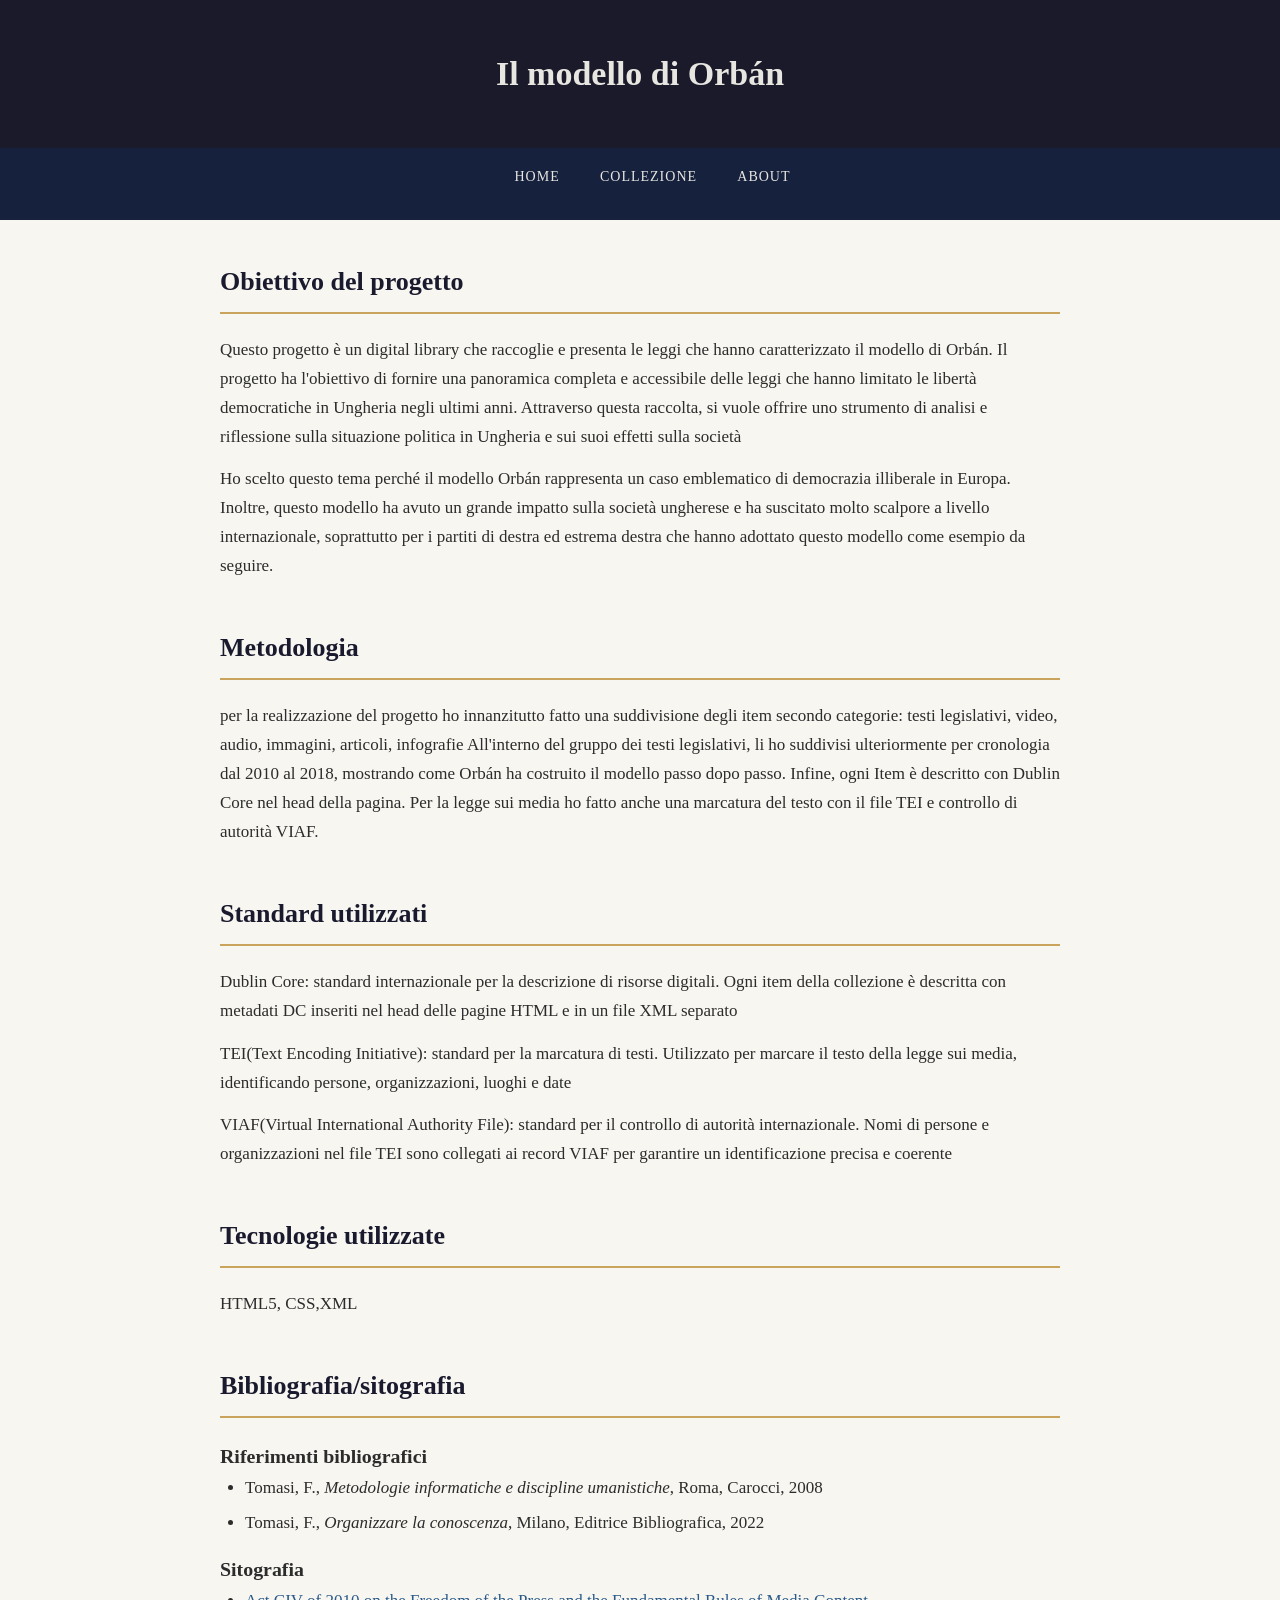
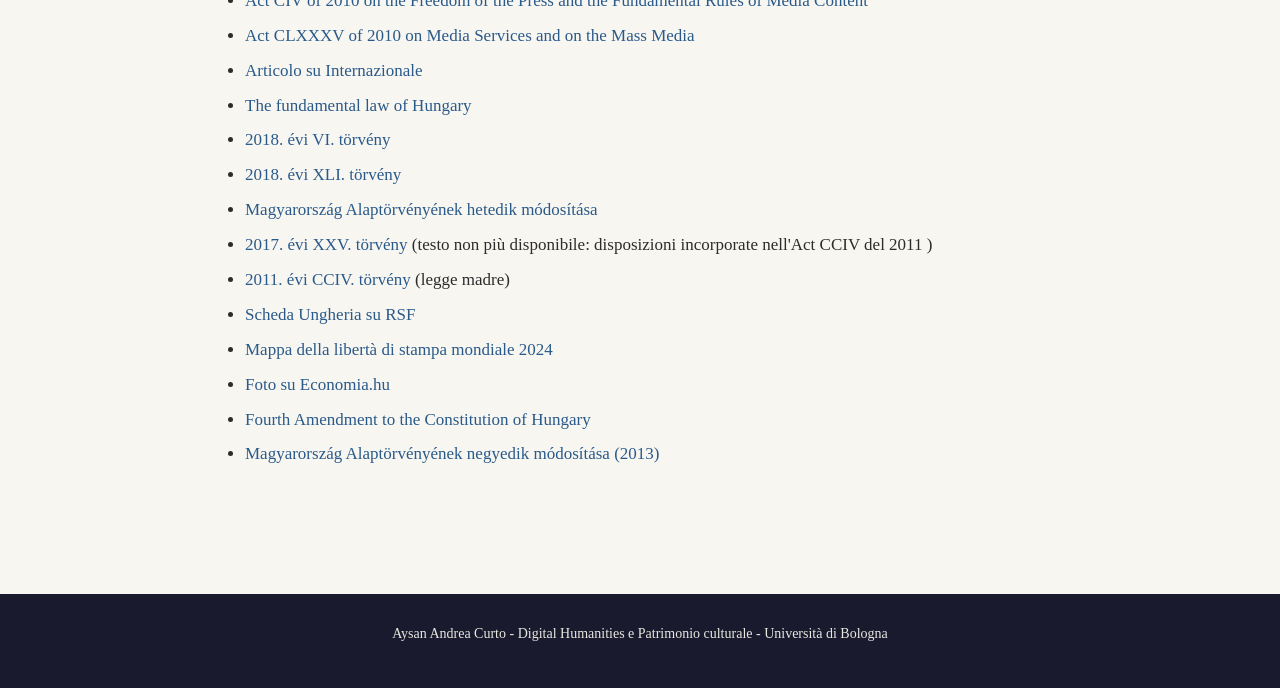
<file: about.html>
<!DOCTYPE html>

<html lang="it">

<head>
    <meta charset="UTF-8">
    <link rel="stylesheet" href="style.css">
    <title>Il modello di Orbán</title>
    <!--scheda homepage-->
    <meta name="DC.title" content="il modello di Orbán">
    <meta name="DC.creator" content="Aysan Andrea Curto">
    <meta name="DC.type" content="Collection">
    <meta name="DC.description" content="raccolta di leggi sulla democrazia illiberale ungherese">
    <meta name="DC.publisher" content="Università di Bologna">
    <meta name="DC.date" content="2026-03-01">
    <meta name="DC.subject" content="democrazia illiberale; Orbán; Ungheria">
    <meta name="DC.language" content="it">
    <meta name="DC.rights" content="uso didattico -Università di Bologna">

</head>

<body>
    <header>
        <h1>
            Il modello di Orbán
        </h1>
    </header>
    <nav>
        <ul>
            <li><a href="index.html">Home</a></li>
            <li><a href="collezione.html">Collezione</a></li>
            <li><a href="about.html">About</a></li>
        </ul>
    </nav>
    <main>
        <section>
            <h2> Obiettivo del progetto</h2>
            <p>Questo progetto è un digital library che raccoglie e presenta le leggi che hanno caratterizzato il
                modello di Orbán.
                Il progetto ha l'obiettivo di fornire una panoramica completa e accessibile delle leggi che hanno
                limitato le libertà democratiche in Ungheria negli ultimi anni.
                Attraverso questa raccolta, si vuole offrire uno strumento di analisi e riflessione sulla situazione
                politica in Ungheria e sui suoi effetti sulla società
            </p>
            <p>Ho scelto questo tema perché il modello Orbán rappresenta un caso emblematico di democrazia illiberale in
                Europa.
                Inoltre, questo modello ha avuto un grande impatto sulla società ungherese e ha suscitato molto scalpore
                a livello internazionale, soprattutto per i partiti di destra ed estrema destra che hanno adottato
                questo modello come esempio da seguire.
            </p>
        </section>
        <section>
            <h2> Metodologia</h2>
            <p> per la realizzazione del progetto ho innanzitutto fatto una suddivisione degli item secondo categorie:
                testi legislativi, video, audio, immagini, articoli, infografie
                All'interno del gruppo dei testi legislativi, li ho suddivisi ulteriormente per cronologia dal 2010 al
                2018, mostrando come Orbán ha costruito il modello passo dopo passo.
                Infine, ogni Item è descritto con Dublin Core nel head della pagina. Per la legge sui media
                ho fatto anche una marcatura del testo con il file TEI e
                controllo di autorità VIAF.
            </p>
        </section>
        <section>
            <h2> Standard utilizzati</h2>
            <p> Dublin Core: standard internazionale per la descrizione di risorse digitali. Ogni item della collezione
                è descritta con metadati DC inseriti nel head delle pagine HTML e in un file XML separato</p>
            <p> TEI(Text Encoding Initiative): standard per la marcatura di testi. Utilizzato per marcare il testo della
                legge sui media, identificando persone, organizzazioni, luoghi e date </p>
            <p>VIAF(Virtual International Authority File): standard per il controllo di autorità internazionale. Nomi di
                persone e organizzazioni nel file TEI sono collegati ai record VIAF per garantire un identificazione
                precisa e coerente</p>
        </section>
        <section>
            <h2> Tecnologie utilizzate</h2>
            <p>HTML5, CSS,XML </p>
        </section>
        <section>
            <h2>Bibliografia/sitografia</h2>
            <h3> Riferimenti bibliografici</h3>
            <ul>
                <li>Tomasi, F., <em>Metodologie informatiche e discipline umanistiche</em>, Roma, Carocci, 2008</li>
                <li>Tomasi, F., <em>Organizzare la conoscenza</em>, Milano, Editrice Bibliografica, 2022</li>
            </ul>
            <h3> Sitografia</h3>
            <ul>
                <li><a href="https://nmhh.hu/dokumentum/162262/smtv_110803_en_final.pdf" target="_blank">Act CIV of
                        2010
                        on the Freedom of the Press
                        and the Fundamental Rules of Media Content</a></li>
                <li><a href="https://nmhh.hu/dokumentum/106487/act_clxxx_on_media_services_and_mass_media.pdf"
                        target="_blank">Act
                        CLXXXV of 2010
                        on Media Services and on the Mass Media </a></li>
                <li><a href="https://www.internazionale.it/opinione/gwynne-dyer/2015/02/24/la-democrazia-illiberale-di-viktor-orban"
                        target="_blank">Articolo su Internazionale</a></li>
                <li><a href="https://faolex.fao.org/docs/pdf/hun136081E.pdf" target="_blank"> The fundamental law of
                        Hungary</a></li>
                <li> <a href="https://njt.hu/jogszabaly/2018-6-00-00.0" target="_blank">2018. évi VI. törvény
                    </a></li>
                <li> <a href="https://njt.hu/jogszabaly/2018-41-00-00" target="_blank">2018. évi XLI. törvény
                    </a></li>
                <li> <a href="https://njt.hu/jogszabaly/2018-7-04-00" target="_blank">Magyarország Alaptörvényének
                        hetedik módosítása
                    </a> </li>
                <li> <a href="https://njt.hu/jogszabaly/2017-25-00-00" target="_blank">2017. évi XXV. törvény
                    </a> (testo non più disponibile: disposizioni incorporate nell'Act CCIV del 2011 )
                </li>
                <li><a href="https://njt.hu/jogszabaly/2011-204-00-00" target="_blank">2011. évi CCIV. törvény
                    </a> (legge madre)</li>
                <li><a href="https://rsf.org/en/country/hungary" target="_blank">Scheda Ungheria su RSF</a></li>
                <li><a href="https://rsf.org/en/map-2024-world-press-freedom-index" target="_blank">Mappa della
                        libertà
                        di stampa mondiale 2024</a></li>
                <li><a href="https://economia.hu/foto-a-budapest-mega-protesta-contro-legge-anti-ceu/"
                        target="_blank">Foto su Economia.hu</a></li>
                <li><a href="https://www.venice.coe.int/webforms/documents/default.aspx?pdffile=CDL-REF(2013)014-e"
                        target="_blank"> Fourth Amendment to the Constitution of Hungary</a></li>
                <li> <a href="https://njt.hu/jogszabaly/2013-4-04-00" target="_blank">Magyarország Alaptörvényének
                        negyedik módosítása
                        (2013)</a></li>
            </ul>
        </section>
    </main>
    <footer>
        <p> Aysan Andrea Curto - Digital Humanities e Patrimonio culturale - Università di Bologna</p>
    </footer>
</body>

</html>
</file>
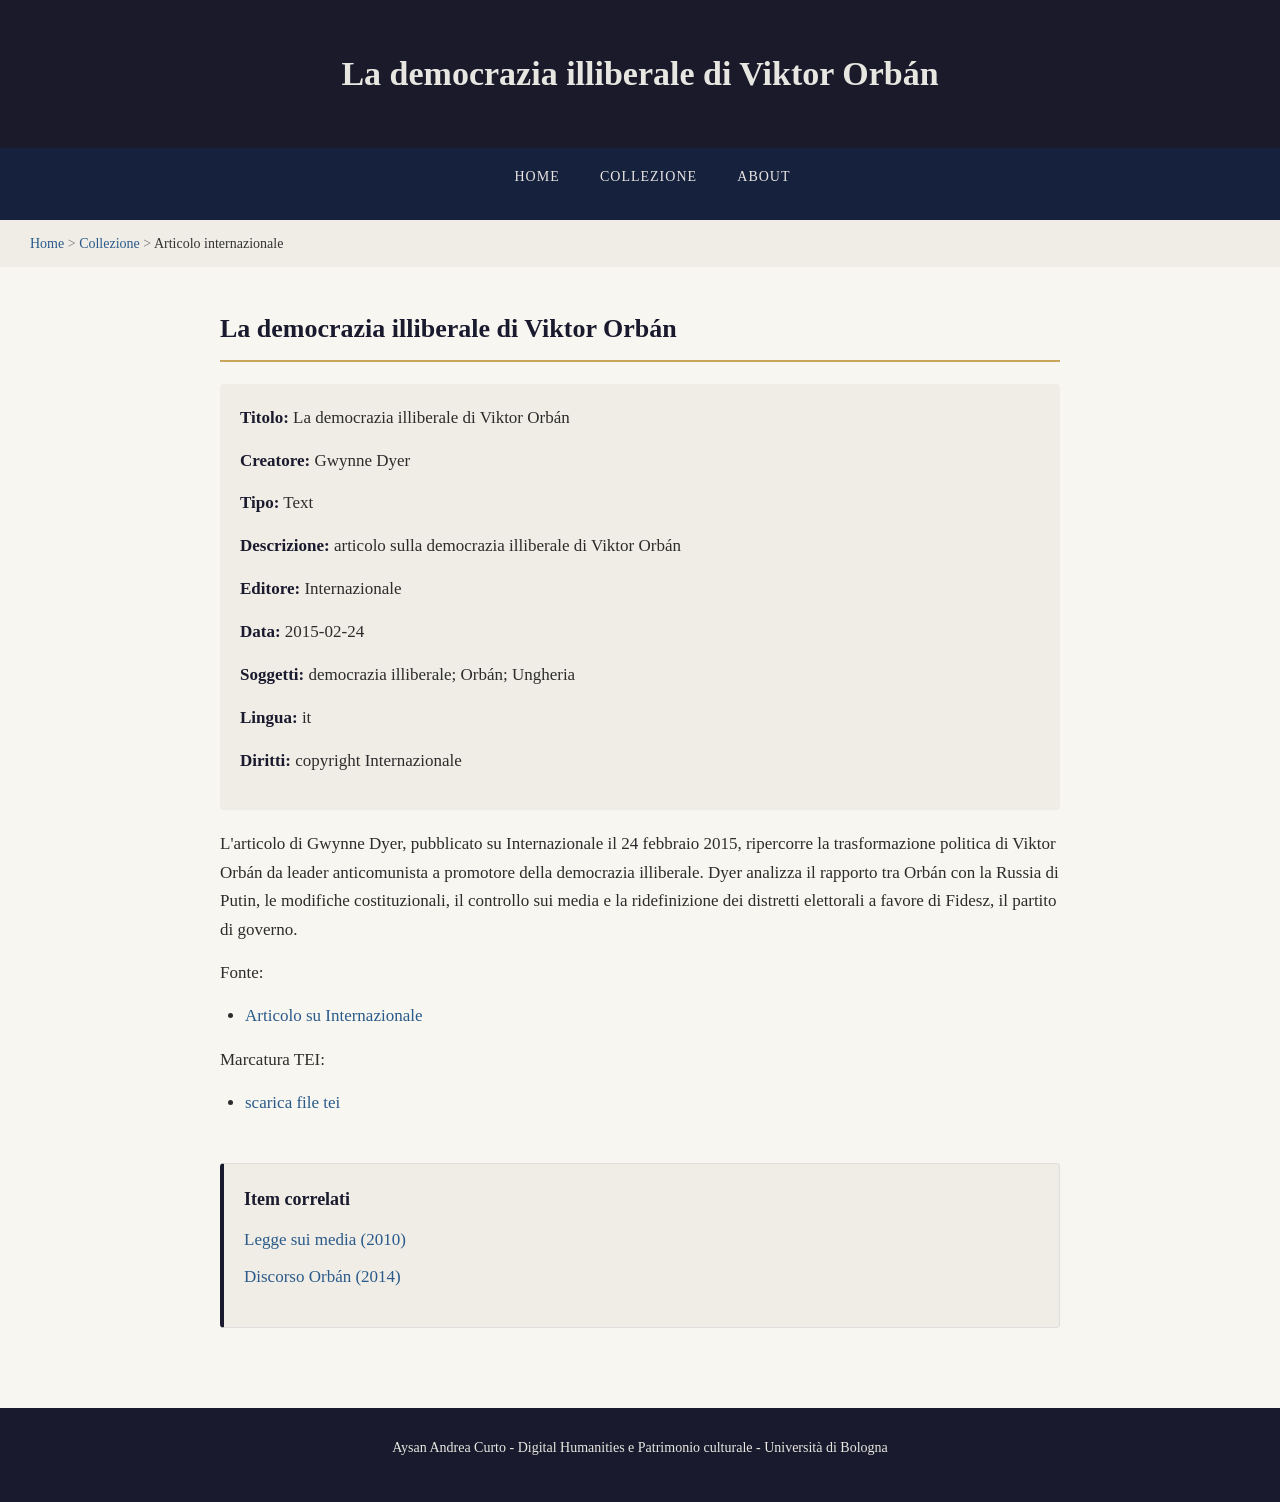
<file: articolo-internazionale.html>
<!DOCTYPE html>
<html lang="it">

<head>
    <meta charset="UTF-8">
    <link rel="stylesheet" href="style.css">
    <meta name="viewport" content="width=device-width, initial-scale=1.0">
    <title>La democrazia illiberale di Viktor Orbán</title>
    <!--scheda articolo-->
    <!--codice alt+0246= ö
        codice alt+0252= ü
        codice alt+ 0214= Ö
        Băile Tușnad copia e incolla        -->
    <meta name="DC.title" content="La democrazia illiberale di Viktor Orbán">
    <meta name="DC.creator" content="Gwynne Dyer">
    <meta name="DC.type" content="Text">
    <meta name="DC.description" content="articolo sulla democrazia illiberale di Viktor Orbán">
    <meta name="DC.publisher" content="Internazionale">
    <meta name="DC.date" content="2015-02-24">
    <meta name="DC.subject" content="democrazia illiberale; Orbán; Ungheria">
    <meta name="DC.language" content="it">
    <meta name="DC.rights" content="copyright Internazionale">
    <meta name="DC.source"
        content="https://www.internazionale.it/opinione/gwynne-dyer/2015/02/24/la-democrazia-illiberale-di-viktor-orban">

</head>

<body>
    <header>
        <h1>La democrazia illiberale di Viktor Orbán</h1>
    </header>
    <nav>
        <ul>
            <li><a href="index.html">Home</a></li>
            <li><a href="collezione.html">Collezione</a></li>
            <li><a href="about.html">About</a></li>
        </ul>

    </nav>
    <div class="breadcrumb">
        <a href="index.html">Home</a> &gt;
        <a href="collezione.html"> Collezione</a> &gt;
        <span>Articolo internazionale</span>
    </div>
    <main>
        <section>
            <h2>La democrazia illiberale di Viktor Orbán</h2>
            <div class="metadata-box">
                <p><span class="label">Titolo:</span> La democrazia illiberale di Viktor Orbán</p>
                <p><span class="label">Creatore:</span> Gwynne Dyer</p>
                <p><span class="label">Tipo:</span> Text</p>
                <p><span class="label">Descrizione:</span> articolo sulla democrazia illiberale di Viktor Orbán</p>
                <p><span class="label">Editore:</span> Internazionale</p>
                <p><span class="label">Data:</span> 2015-02-24</p>
                <p><span class="label">Soggetti:</span> democrazia illiberale; Orbán; Ungheria</p>
                <p><span class="label">Lingua:</span> it</p>
                <p><span class="label">Diritti:</span> copyright Internazionale</p>
            </div>
            <p>L'articolo di Gwynne Dyer, pubblicato su Internazionale il 24 febbraio 2015, ripercorre la trasformazione
                politica di Viktor Orbán da leader anticomunista a promotore della democrazia illiberale. Dyer analizza
                il rapporto tra Orbán con la Russia di Putin, le modifiche costituzionali, il controllo sui media e la
                ridefinizione dei distretti elettorali a favore di Fidesz, il partito di governo. </p>
            <p> Fonte:</p>
            <ul>
                <li><a href="https://www.internazionale.it/opinione/gwynne-dyer/2015/02/24/la-democrazia-illiberale-di-viktor-orban"
                        target="_blank">Articolo su Internazionale</a></li>
            </ul>
            <p> Marcatura TEI:</p>
            <ul>
                <li><a href="tei/tei-articolo-internazionale.xml" target="_blank">scarica file tei</a></li>
            </ul>
        </section>
        <aside>
            <h3> Item correlati</h3>
            <ul>
                <li><a href="legge-media.html">Legge sui media (2010)</a></li>
                <li><a href="discorso-2014.html">Discorso Orbán (2014)</a></li>
            </ul>
        </aside>
    </main>
    <footer>
        <p> Aysan Andrea Curto - Digital Humanities e Patrimonio culturale - Università di Bologna</p>
    </footer>
</body>

</html>
</file>
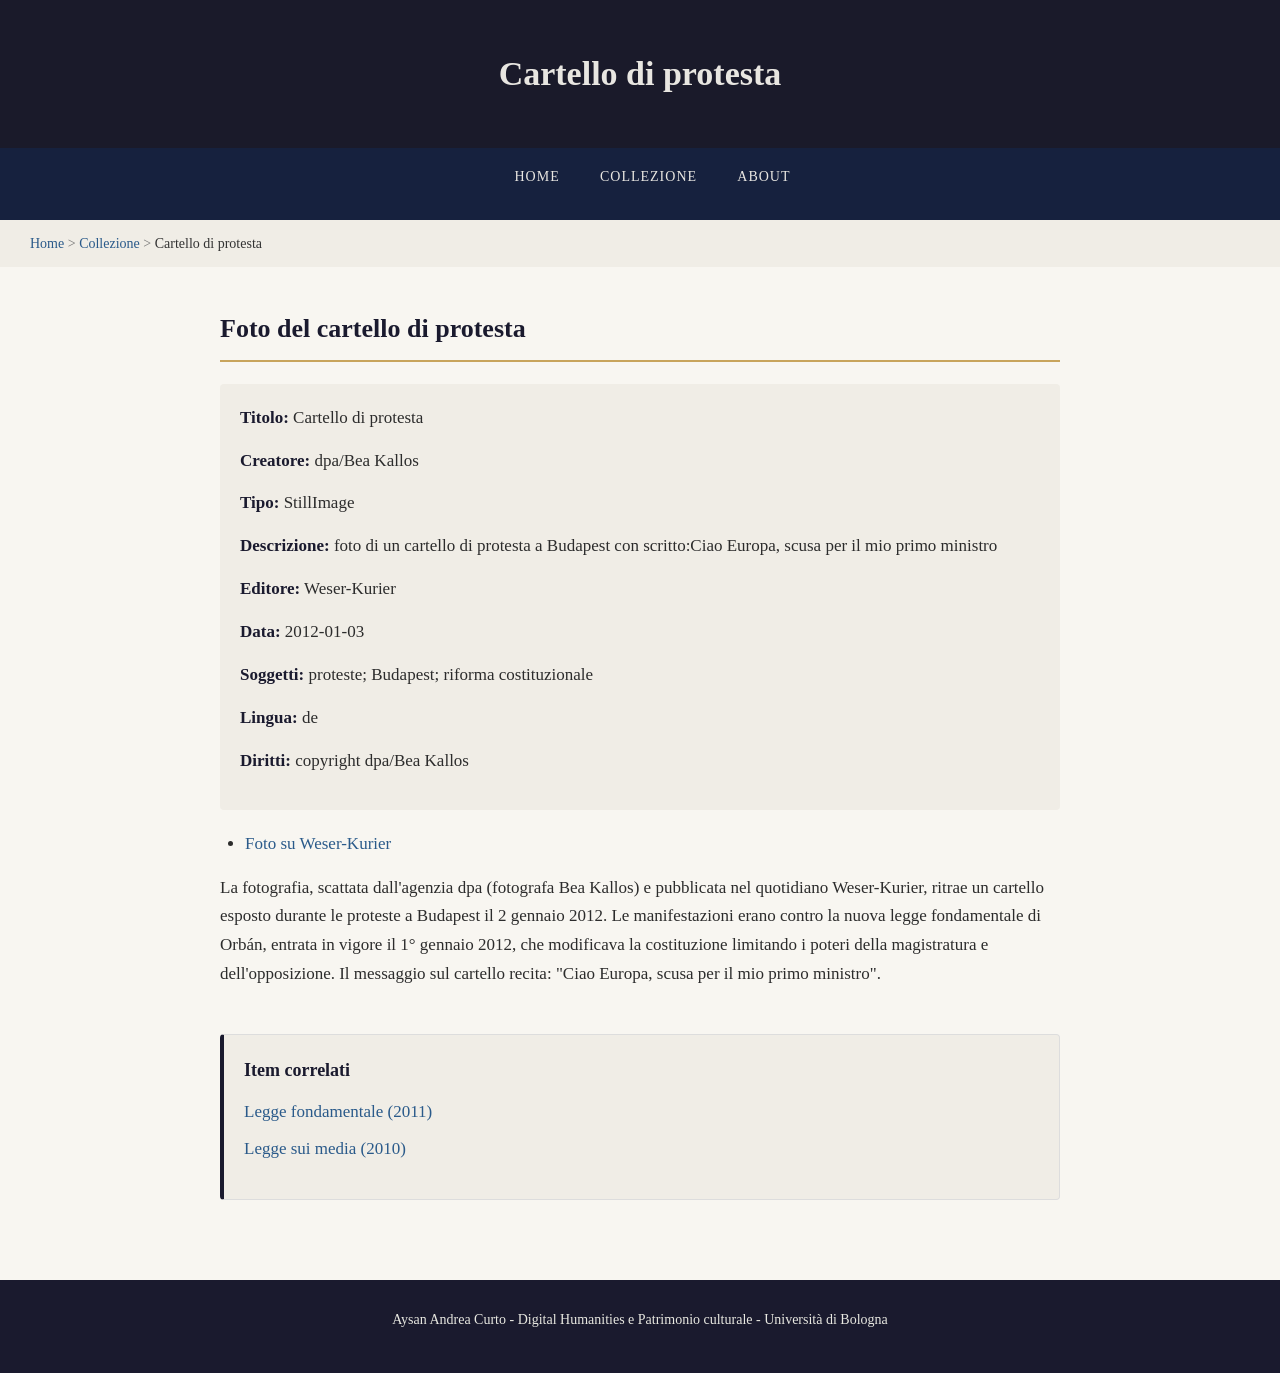
<file: cartello-budapest.html>
<!DOCTYPE html>
<html lang="it">

<head>
    <meta charset="UTF-8">
    <link rel="stylesheet" href="style.css">
    <meta name="viewport" content="width=device-width, initial-scale=1.0">
    <title>cartello di protesta</title>
    <!--scheda cartello di protesta -->
    <!--codice alt+0246= ö
        codice alt+0252= ü
        codice alt+ 0214= Ö
        Băile Tușnad copia e incolla        -->
    <meta name="DC.title" content=" Cartello di protesta">
    <meta name="DC.creator" content="dpa/Bea Kallos">
    <meta name="DC.type" content="StillImage">
    <meta name="DC.description"
        content="foto di un cartello di protesta a Budapest con scritto:Ciao Europa, scusa per il mio primo ministro">
    <meta name="DC.publisher" content="Weser-Kurier">
    <meta name="DC.date" content="2012-01-03">
    <meta name="DC.subject" content="proteste; Budapest;riforma costituzionale;">
    <meta name="DC.language" content="de">
    <meta name="DC.rights" content="copyright dpa/Bea Kallos">
    <meta name="DC.source"
        content="https://www.weser-kurier.de/deutschland-welt/ungarn-premier-orban-feiert-trotz-massiver-proteste-doc7e4nekc7muw1429axg6j">
</head>

<body>
    <header>
        <h1> Cartello di protesta</h1>
    </header>
    <nav>
        <ul>
            <li><a href="index.html">Home</a></li>
            <li><a href="collezione.html">Collezione</a></li>
            <li><a href="about.html">About</a></li>


        </ul>
    </nav>
    <div class="breadcrumb">
        <a href="index.html">Home</a> &gt;
        <a href="collezione.html"> Collezione</a> &gt;
        <span> Cartello di protesta</span>
    </div>
    <main>
        <section>
            <h2> Foto del cartello di protesta</h2>
            <div class="metadata-box">
                <p><span class="label">Titolo:</span> Cartello di protesta</p>
                <p><span class="label">Creatore:</span> dpa/Bea Kallos</p>
                <p><span class="label">Tipo:</span> StillImage</p>
                <p><span class="label">Descrizione:</span> foto di un cartello di protesta a Budapest con scritto:Ciao
                    Europa, scusa per il mio primo ministro</p>
                <p><span class="label">Editore:</span> Weser-Kurier</p>
                <p><span class="label">Data:</span> 2012-01-03</p>
                <p><span class="label">Soggetti:</span> proteste; Budapest; riforma costituzionale</p>
                <p><span class="label">Lingua:</span> de</p>
                <p><span class="label">Diritti:</span> copyright dpa/Bea Kallos</p>
            </div>
            <ul>
                <li><a href="https://www.weser-kurier.de/resources/0266-11a8ff89c36a-ad101547da2d-1000/_hallo_europa_sorry_wegen_meines_premierministers_steht_auf_diesem_plakat..jpeg"
                        target="_blank">Foto su Weser-Kurier</a></li>
            </ul>
            <p>La fotografia, scattata dall'agenzia dpa (fotografa Bea Kallos) e pubblicata nel quotidiano Weser-Kurier,
                ritrae un cartello esposto durante le proteste a Budapest il 2 gennaio 2012. Le manifestazioni erano
                contro la nuova legge fondamentale di Orbán, entrata in vigore il 1° gennaio 2012, che modificava la
                costituzione limitando i poteri della magistratura e dell'opposizione. Il messaggio sul cartello recita:
                "Ciao Europa, scusa per il mio primo ministro".</p>


        </section>
        <aside>
            <h3> Item correlati</h3>
            <ul>
                <li><a href="legge-fondamentale.html">Legge fondamentale (2011)</a></li>
                <li><a href="legge-media.html">Legge sui media (2010)</a></li>
            </ul>
        </aside>
    </main>
    <footer>
        <p> Aysan Andrea Curto - Digital Humanities e Patrimonio culturale - Università di Bologna</p>
    </footer>
</body>

</html>
</file>
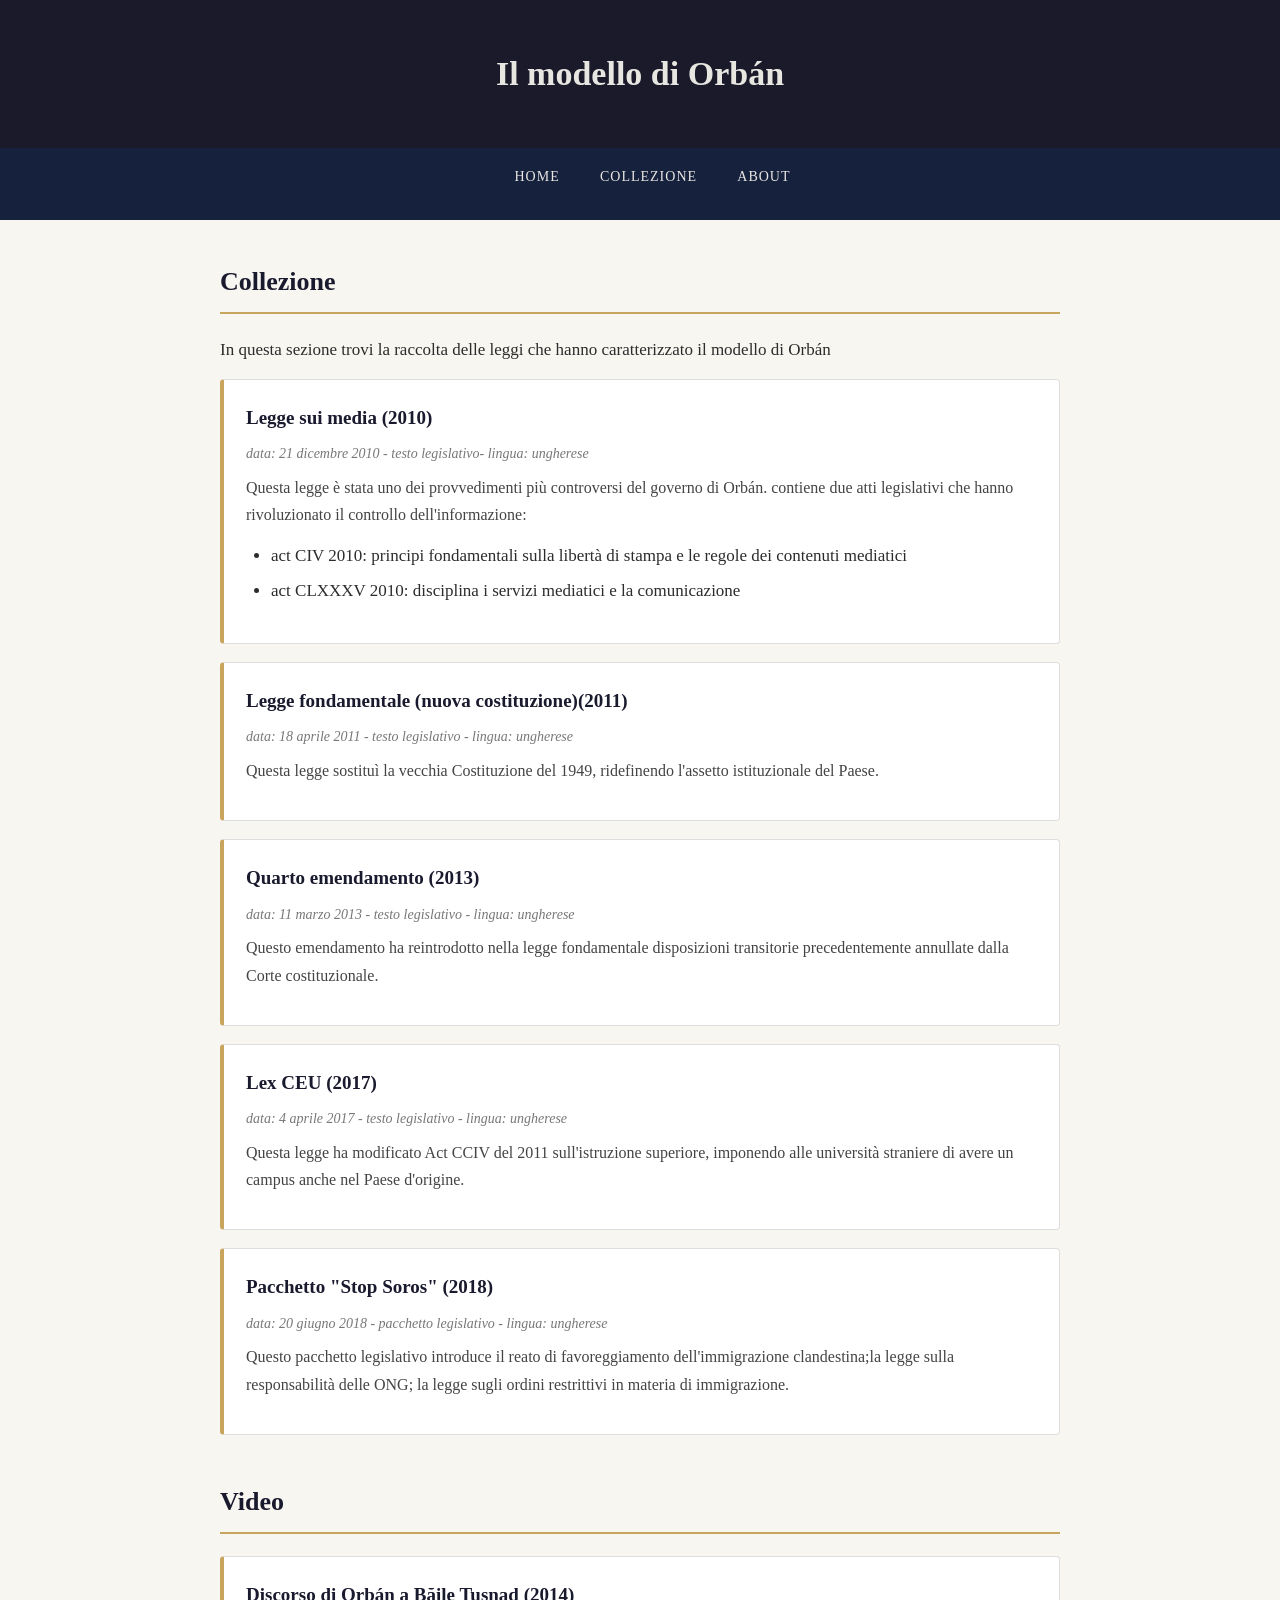
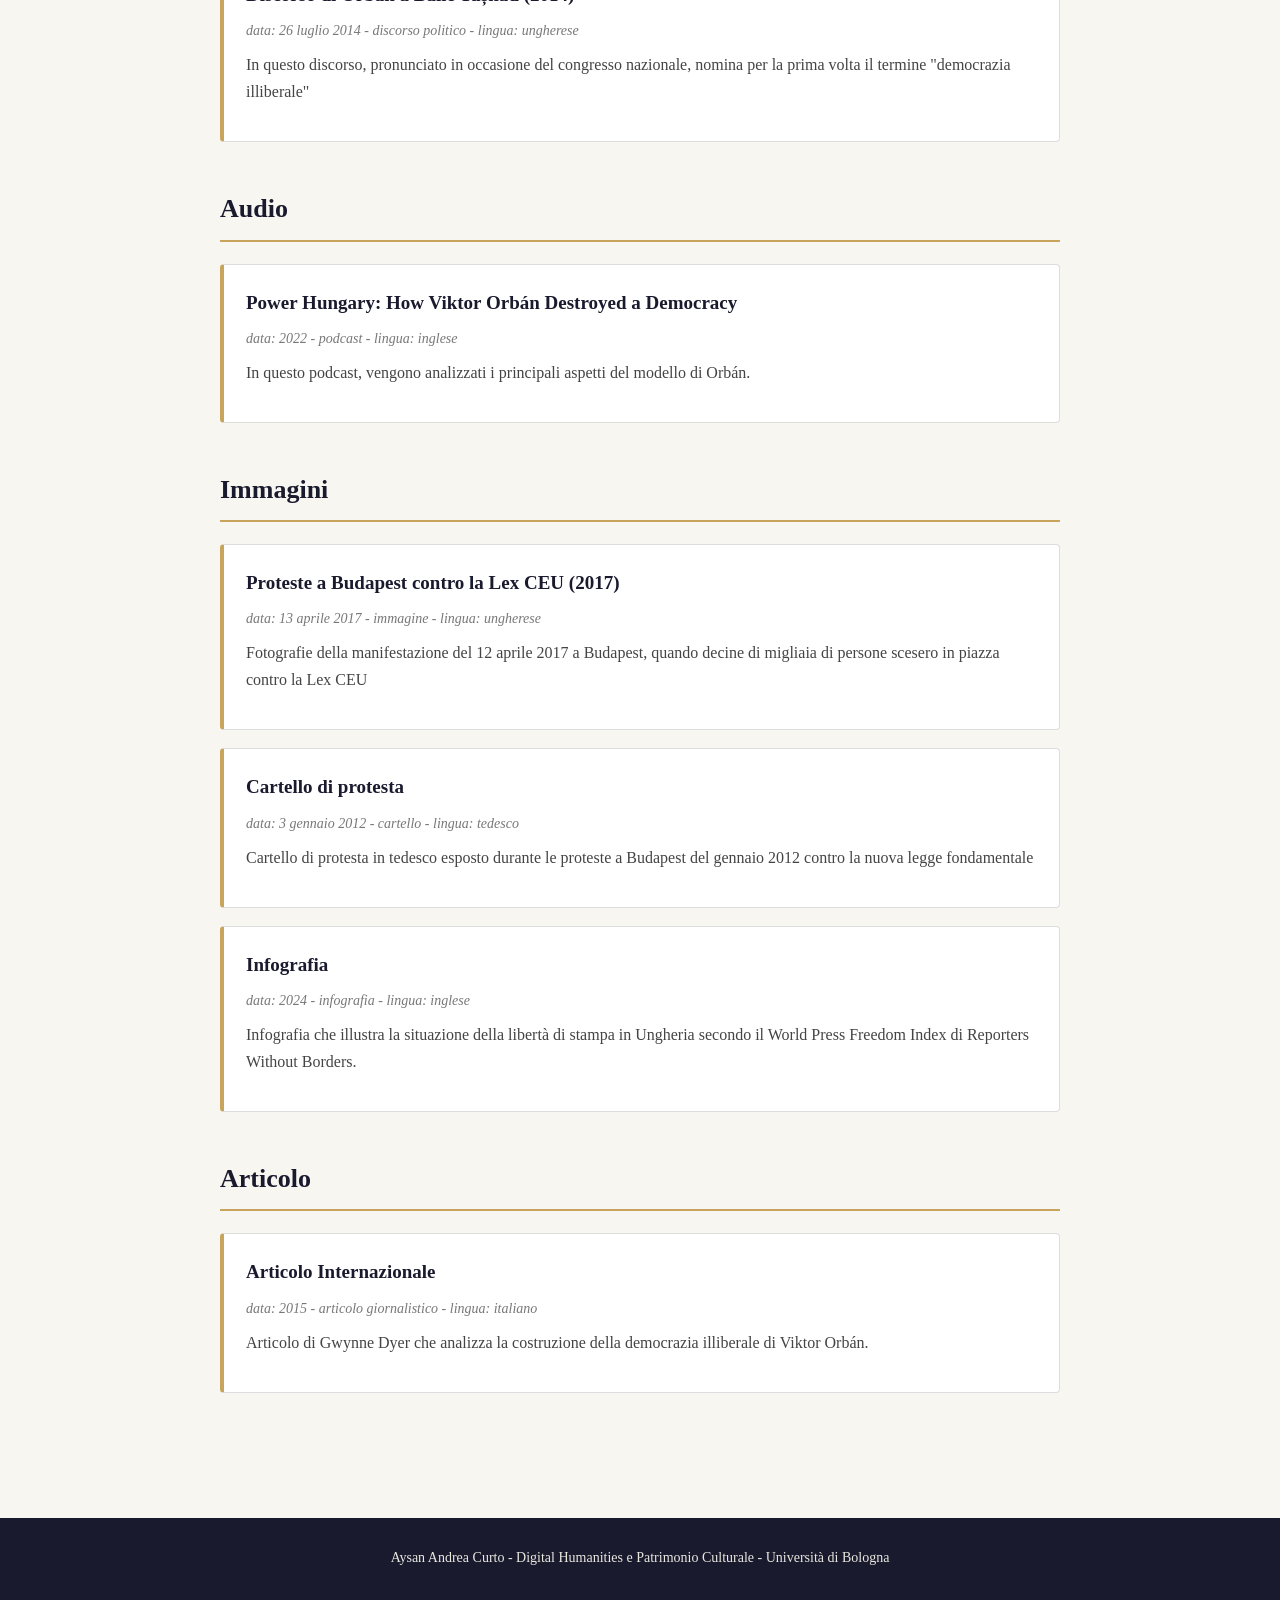
<file: collezione.html>
<!DOCTYPE html>
<html lang="it">

<head>
    <meta charset="UTF-8">
    <link rel="stylesheet" href="style.css">
    <title> collezione - il modello di Orbán</title>
    <!-- scheda collezione -->
    <meta name="DC.title" content="collezione - il  modello di Orbán">
    <meta name="DC.creator" content="Aysan Andrea Curto">
    <meta name="DC.type" content="Collection">
    <meta name="DC.description" content="raccolta di leggi sulla democrazia illiberale ungherese">
    <meta name="DC.publisher" content="Università di Bologna">
    <meta name="DC.date" content="2026-03-04">
    <meta name="DC.subject" content="democrazia illiberale; Orbán; Ungheria">
    <meta name="DC.language" content="it">
    <meta name="DC.rights" content="uso didattico -Università di Bologna">
</head>

<body>
    <header>
        <h1> Il modello di Orbán</h1>
    </header>
    <nav>
        <ul>
            <li><a href="index.html">Home</a></li>
            <li><a href="collezione.html">Collezione</a></li>
            <li><a href="about.html">About</a></li>

        </ul>
    </nav>
    <main>
        <section>
            <h2> Collezione</h2>
            <p> In questa sezione trovi la raccolta delle leggi che hanno caratterizzato il modello di Orbán</p>
            <article>
                <h3><a href="legge-media.html"> Legge sui media (2010)</a></h3>
                <p class="metadati"> data: 21 dicembre 2010 - testo legislativo- lingua: ungherese </p>
                <p class="descrizione"> Questa legge è stata uno dei provvedimenti più controversi del governo di Orbán.
                    contiene due atti legislativi che hanno rivoluzionato il controllo dell'informazione:</p>
                <ul>
                    <li> act CIV 2010: principi fondamentali sulla libertà di stampa e le regole dei contenuti mediatici
                    </li>
                    <li> act CLXXXV 2010: disciplina i servizi mediatici e la comunicazione</li>
                </ul>
            </article>
            <article>
                <h3> <a href="legge-fondamentale.html"> Legge fondamentale (nuova costituzione)(2011)</a></h3>
                <p class="metadati">data: 18 aprile 2011 - testo legislativo - lingua: ungherese</p>
                <p class="descrizione"> Questa legge sostituì la vecchia Costituzione del 1949, ridefinendo l'assetto
                    istituzionale del Paese.</p>
            </article>
            <article>
                <h3><a href="quarto-emendamento.html"> Quarto emendamento (2013)</a></h3>
                <p class="metadati"> data: 11 marzo 2013 - testo legislativo - lingua: ungherese </p>
                <p class="descrizione"> Questo emendamento ha reintrodotto nella legge fondamentale disposizioni
                    transitorie precedentemente annullate dalla Corte costituzionale.</p>
            </article>
            <article>
                <h3><a href="lex-ceu.html"> Lex CEU (2017)</a></h3>
                <p class="metadati"> data: 4 aprile 2017 - testo legislativo - lingua: ungherese </p>
                <p class="descrizione"> Questa legge ha modificato Act CCIV del 2011 sull'istruzione superiore,
                    imponendo alle università straniere di avere un campus anche nel Paese d'origine.</p>
            </article>
            <article>
                <h3><a href="stop-soros.html"> Pacchetto "Stop Soros" (2018)</a></h3>
                <p class="metadati"> data: 20 giugno 2018 - pacchetto legislativo - lingua: ungherese </p>
                <p class="descrizione"> Questo pacchetto legislativo introduce il reato di favoreggiamento
                    dell'immigrazione clandestina;la legge sulla responsabilità delle ONG; la legge sugli ordini
                    restrittivi in materia di immigrazione.</p>
            </article>
        </section>
        <section>
            <h2>Video</h2>
            <article>
                <h3><a href="discorso-2014.html"> Discorso di Orbán a Băile Tușnad (2014)</a></h3>
                <p class="metadati"> data: 26 luglio 2014 - discorso politico - lingua: ungherese </p>
                <p class="descrizione"> In questo discorso, pronunciato in occasione del congresso nazionale, nomina per
                    la prima volta il termine "democrazia illiberale" </p>

            </article>
        </section>
        <section>
            <h2>Audio </h2>
            <article>
                <h3><a href="podcast-bunker.html"> Power Hungary: How Viktor Orbán Destroyed a Democracy</a></h3>
                <p class="metadati"> data: 2022 - podcast - lingua: inglese</p>
                <p class="descrizione"> In questo podcast, vengono analizzati i principali aspetti del modello di Orbán.
                </p>
            </article>
        </section>
        <section>
            <h2> Immagini</h2>
            <article>
                <h3><a href="proteste-ceu.html"> Proteste a Budapest contro la Lex CEU (2017)</a></h3>
                <p class="metadati"> data: 13 aprile 2017 - immagine - lingua: ungherese </p>
                <p class="descrizione"> Fotografie della manifestazione del 12 aprile 2017 a Budapest, quando decine di
                    migliaia di persone scesero in piazza contro la Lex CEU</p>
            </article>
            <article>
                <h3><a href="cartello-budapest.html"> Cartello di protesta </a></h3>
                <p class="metadati"> data: 3 gennaio 2012 - cartello - lingua: tedesco </p>
                <p class="descrizione"> Cartello di protesta in tedesco esposto durante le proteste a Budapest del
                    gennaio 2012 contro la nuova legge fondamentale </p>

            </article>

            <article>
                <h3><a href="infografia-rsf.html"> Infografia </a></h3>
                <p class="metadati"> data: 2024 - infografia - lingua: inglese </p>
                <p class="descrizione"> Infografia che illustra la situazione della libertà di stampa in Ungheria
                    secondo il World Press Freedom Index di Reporters Without Borders.</p>

            </article>
        </section>
        <section>
            <h2> Articolo</h2>
            <article>
                <h3><a href="articolo-internazionale.html"> Articolo Internazionale</a></h3>
                <p class="metadati"> data: 2015 - articolo giornalistico - lingua: italiano </p>
                <p class="descrizione"> Articolo di Gwynne Dyer che analizza la costruzione della democrazia illiberale
                    di Viktor Orbán.</p>
            </article>


        </section>
    </main>
    <footer>
        <p> Aysan Andrea Curto - Digital Humanities e Patrimonio Culturale - Università di Bologna </p>

    </footer>
</body>

</html>
</file>
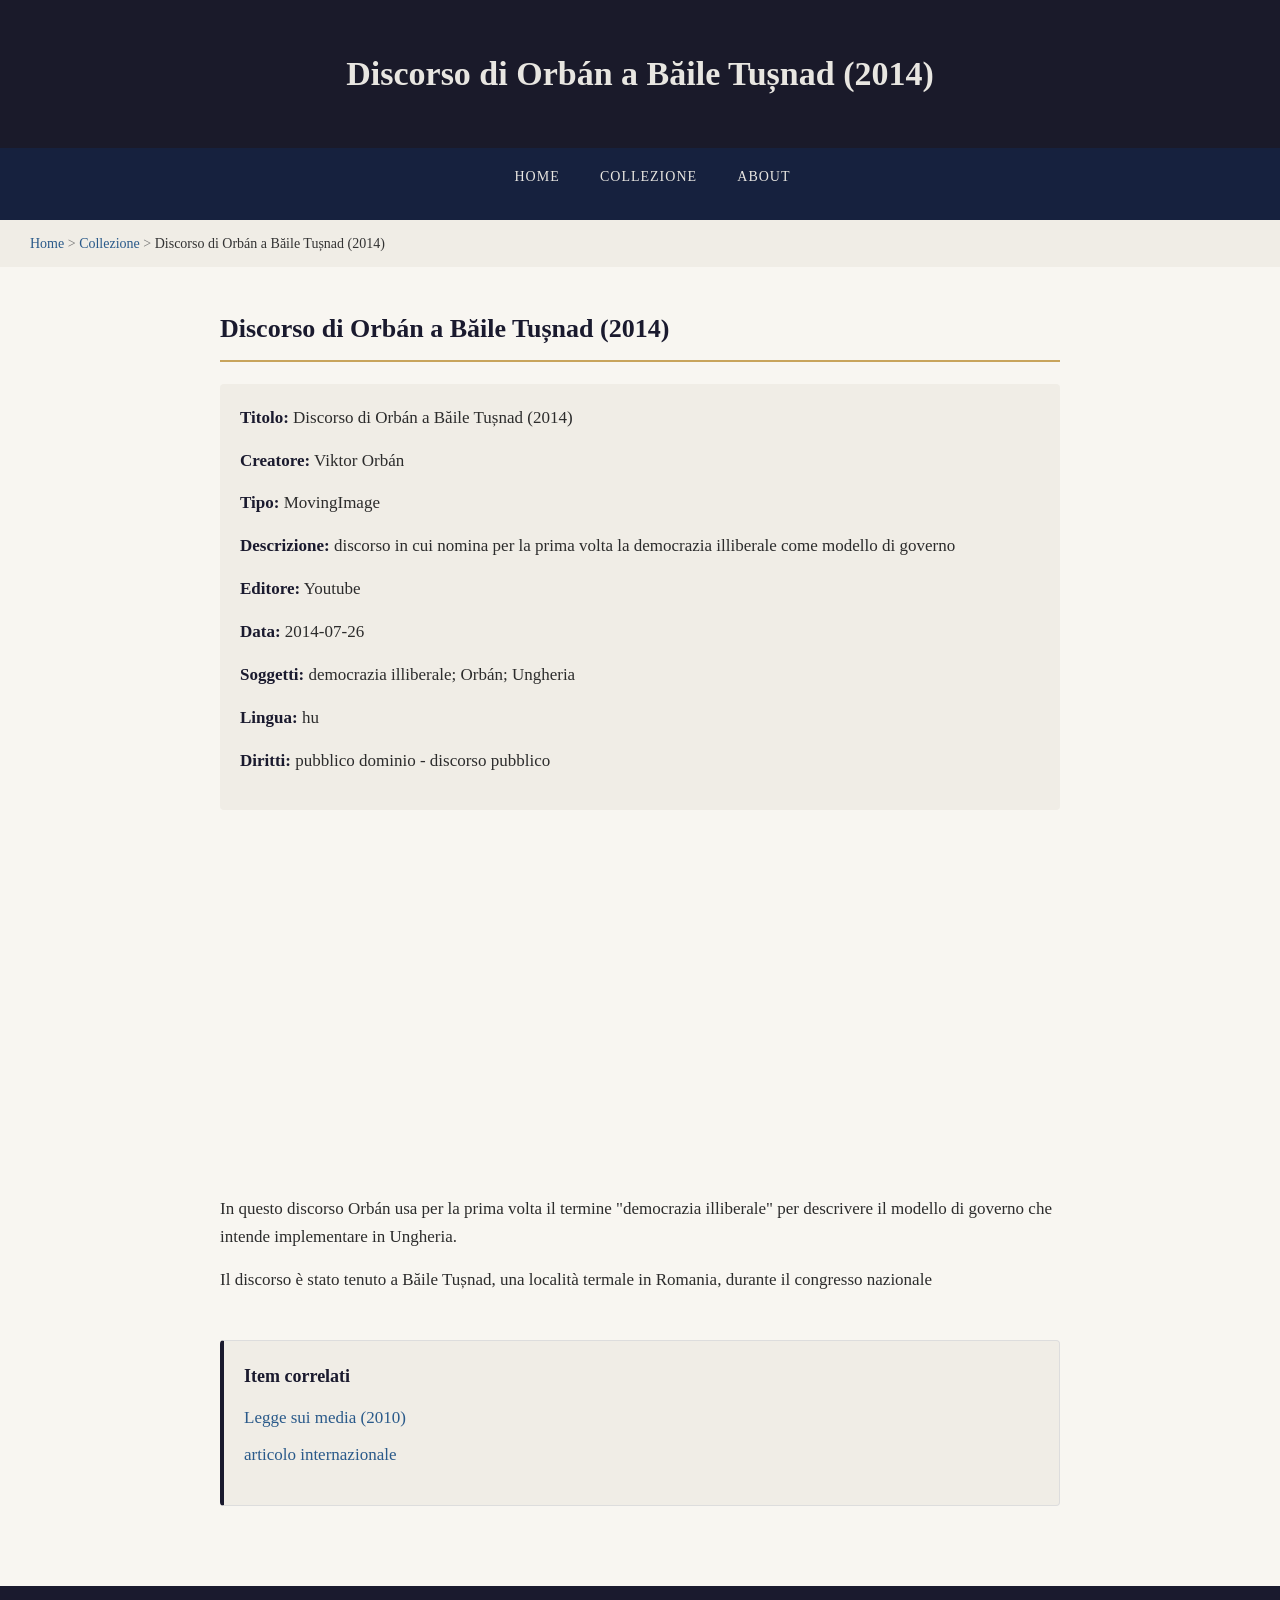
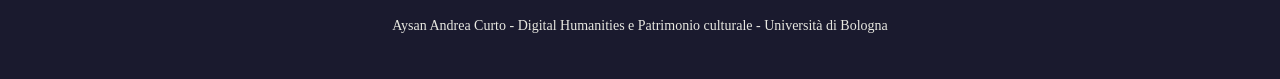
<file: discorso-2014.html>
<!DOCTYPE html>
<html lang="it">

<head>
    <meta charset="UTF-8">
    <link rel="stylesheet" href="style.css">
    <meta name="viewport" content="width=device-width, initial-scale=1.0">
    <title>Discorso di Orbán a Băile Tușnad (2014)</title>
    <!--scheda discorso di Orbán a Băile Tușnad (2014)-->
    <!--codice alt+0246= ö
        codice alt+0252= ü
        codice alt+ 0214= Ö
        Băile Tușnad copia e incolla        -->
    <meta name="DC.title" content=" Discorso di Orbán a Băile Tușnad (2014)">
    <meta name="DC.creator" content="Viktor Orbán">
    <meta name="DC.type" content="MovingImage">
    <meta name="DC.description"
        content="discorso di Viktor Orbán a Băile Tușnad in cui nomina per la prima volta la democrazia illiberale come modello di governo per l'Ungheria">
    <meta name="DC.publisher" content="Youtube">
    <meta name="DC.date" content="2014-07-26">
    <meta name="DC.subject" content="democrazia illiberale; Orbán; Ungheria">
    <meta name="DC.language" content="hu">
    <meta name="DC.rights" content="pubblico dominio - discorso pubblico">

</head>

<body>
    <header>
        <h1> Discorso di Orbán a Băile Tușnad (2014)</h1>
    </header>
    <nav>
        <ul>
            <li><a href="index.html">Home</a></li>
            <li><a href="collezione.html">Collezione</a></li>
            <li><a href="about.html">About</a></li>


        </ul>
    </nav>
    <div class="breadcrumb">
        <a href="index.html">Home</a> &gt;
        <a href="collezione.html"> Collezione</a> &gt;
        <span> Discorso di Orbán a Băile Tușnad (2014)</span>
    </div>
    <main>
        <section>
            <h2> Discorso di Orbán a Băile Tușnad (2014)</h2>
            <div class="metadata-box">
                <p><span class="label">Titolo:</span> Discorso di Orbán a Băile Tușnad (2014)</p>
                <p><span class="label">Creatore:</span> Viktor Orbán</p>
                <p><span class="label">Tipo:</span> MovingImage</p>
                <p><span class="label">Descrizione:</span> discorso in cui nomina per la prima volta la democrazia
                    illiberale come modello di governo</p>
                <p><span class="label">Editore:</span> Youtube</p>
                <p><span class="label">Data:</span> 2014-07-26</p>
                <p><span class="label">Soggetti:</span> democrazia illiberale; Orbán; Ungheria</p>
                <p><span class="label">Lingua:</span> hu</p>
                <p><span class="label">Diritti:</span> pubblico dominio - discorso pubblico</p>
            </div>
            <iframe width="560" height="315" src="https://www.youtube.com/embed/mHxg3Aoir6w"
                title="discorso di Viktor Orban a Baile Tusnad 2014" allowfullscreen></iframe>
            <p>In questo discorso Orbán usa per la prima volta il termine "democrazia illiberale" per descrivere il
                modello di governo che intende implementare in Ungheria.</p>
            <p>Il discorso è stato tenuto a Băile Tușnad, una località termale in Romania, durante il congresso
                nazionale
            </p>
        </section>
        <aside>
            <h3> Item correlati</h3>
            <ul>
                <li><a href="legge-media.html">Legge sui media (2010)</a></li>
                <li><a href="articolo-internazionale.html">articolo internazionale</a></li>
            </ul>
        </aside>
    </main>
    <footer>
        <p> Aysan Andrea Curto - Digital Humanities e Patrimonio culturale - Università di Bologna</p>
    </footer>
</body>

</html>
</file>
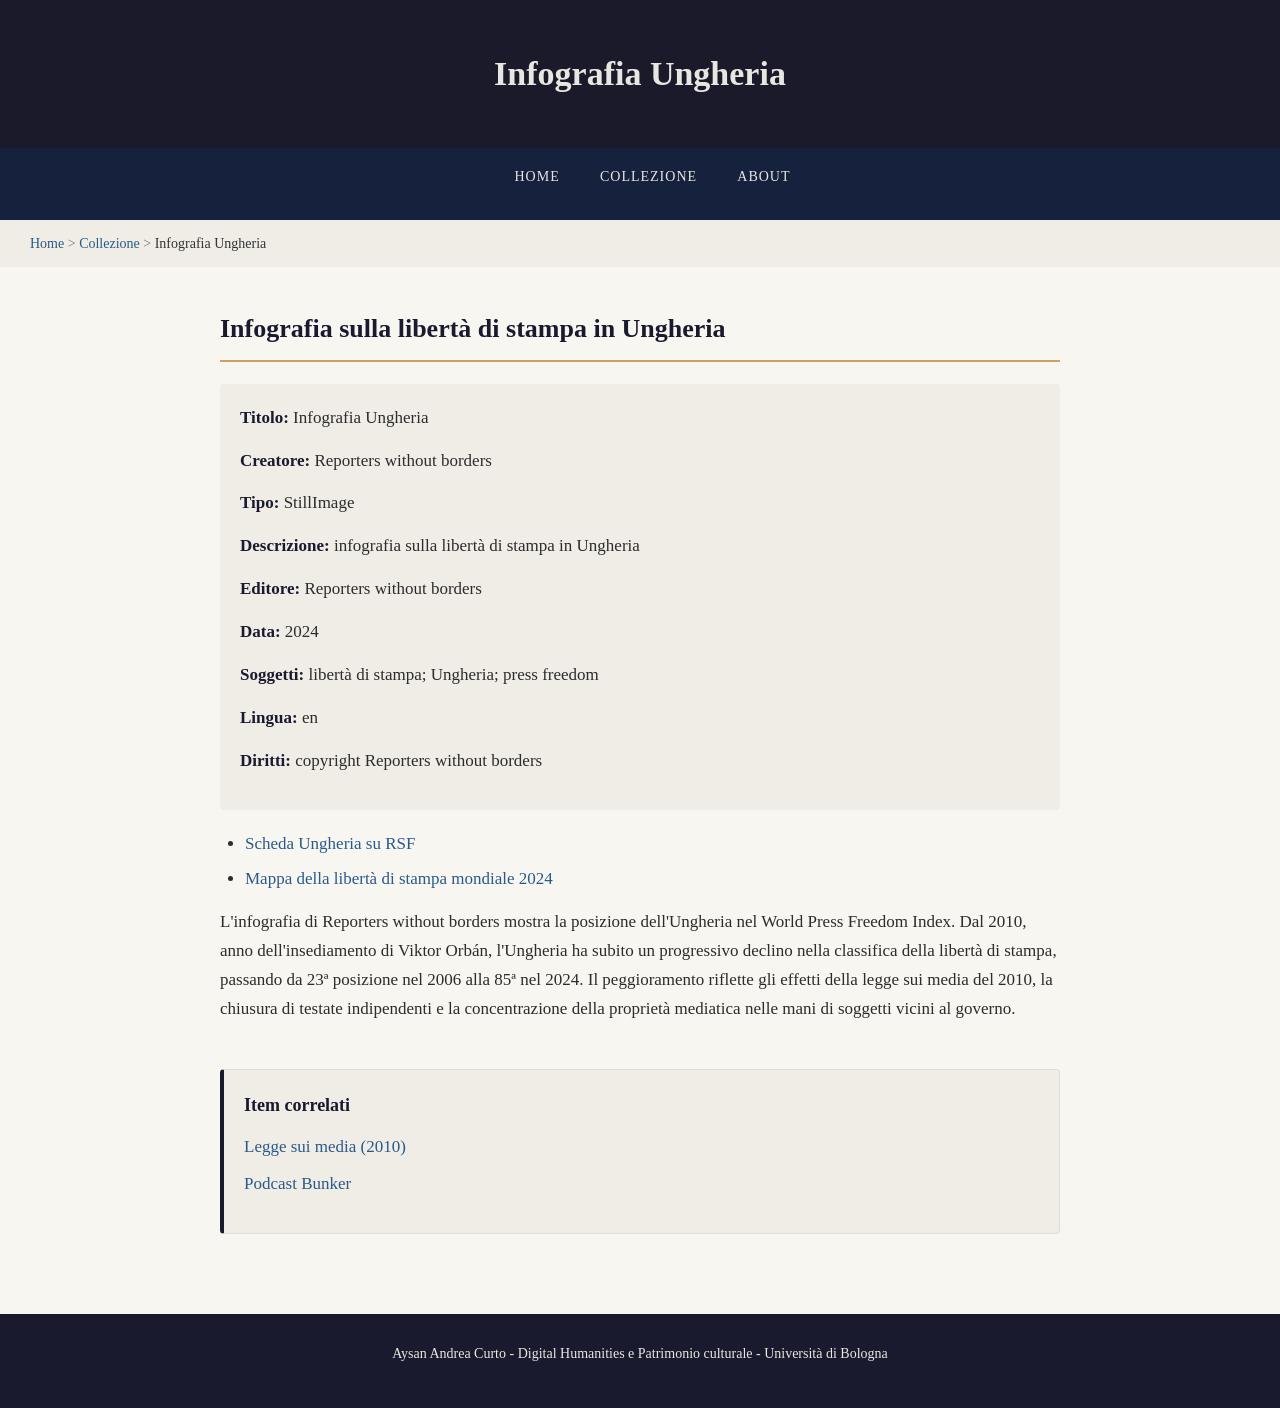
<file: infografia-rsf.html>
<!DOCTYPE html>
<html lang="it">

<head>
    <meta charset="UTF-8">
    <link rel="stylesheet" href="style.css">
    <meta name="viewport" content="width=device-width, initial-scale=1.0">
    <title>Infografia Ungheria</title>
    <!--scheda infografia Ungheria-->
    <!--codice alt+0246= ö
        codice alt+0252= ü
        codice alt+ 0214= Ö
        Băile Tușnad copia e incolla        -->
    <meta name="DC.title" content=" Hungary: World press freedom index">
    <meta name="DC.creator" content="Reporters without borders">
    <meta name="DC.type" content="StillImage">
    <meta name="DC.description" content="infografia sulla libertà di stampa in Ungheria">
    <meta name="DC.publisher" content="Reporters without borders">
    <meta name="DC.date" content="2024">
    <meta name="DC.subject" content="libertà di stampa; Ungheria; press freedom">
    <meta name="DC.language" content="en">
    <meta name="DC.rights" content="copyright Reporters without borders">
    <meta name="DC.source" content="https://rsf.org/en/country/hungary">

</head>

<body>
    <header>
        <h1> Infografia Ungheria</h1>
    </header>
    <nav>
        <ul>
            <li><a href="index.html">Home</a></li>
            <li><a href="collezione.html">Collezione</a></li>
            <li><a href="about.html">About</a></li>

        </ul>
    </nav>
    <div class="breadcrumb">
        <a href="index.html">Home</a> &gt;
        <a href="collezione.html"> Collezione</a> &gt;
        <span> Infografia Ungheria</span>
    </div>
    <main>
        <section>
            <h2> Infografia sulla libertà di stampa in Ungheria</h2>
            <div class="metadata-box">
                <p><span class="label">Titolo:</span> Infografia Ungheria</p>
                <p><span class="label">Creatore:</span> Reporters without borders</p>
                <p><span class="label">Tipo:</span> StillImage</p>
                <p><span class="label">Descrizione:</span> infografia sulla libertà di stampa in Ungheria</p>
                <p><span class="label">Editore:</span> Reporters without borders</p>
                <p><span class="label">Data:</span> 2024</p>
                <p><span class="label">Soggetti:</span> libertà di stampa; Ungheria; press freedom</p>
                <p><span class="label">Lingua:</span> en</p>
                <p><span class="label">Diritti:</span> copyright Reporters without borders</p>
            </div>
            <ul>
                <li><a href="https://rsf.org/en/country/hungary" target="_blank">Scheda Ungheria su RSF</a></li>
                <li><a href="https://rsf.org/en/map-2024-world-press-freedom-index" target="_blank">Mappa della libertà
                        di stampa mondiale 2024</a></li>
            </ul>

            <p>L'infografia di Reporters without borders mostra la posizione dell'Ungheria nel World Press Freedom
                Index. Dal 2010, anno dell'insediamento di Viktor Orbán, l'Ungheria ha subito un progressivo declino
                nella classifica della libertà di stampa, passando da 23ª posizione nel 2006 alla 85ª nel 2024. Il
                peggioramento riflette gli effetti della legge sui media del 2010, la chiusura di testate indipendenti e
                la concentrazione della proprietà mediatica nelle mani di soggetti vicini al governo. </p>


        </section>

        <aside>
            <h3> Item correlati</h3>
            <ul>
                <li><a href="legge-media.html">Legge sui media (2010)</a></li>
                <li><a href="podcast-bunker.html">Podcast Bunker</a></li>

            </ul>
        </aside>
    </main>
    <footer>
        <p> Aysan Andrea Curto - Digital Humanities e Patrimonio culturale - Università di Bologna</p>
    </footer>
</body>

</html>
</file>
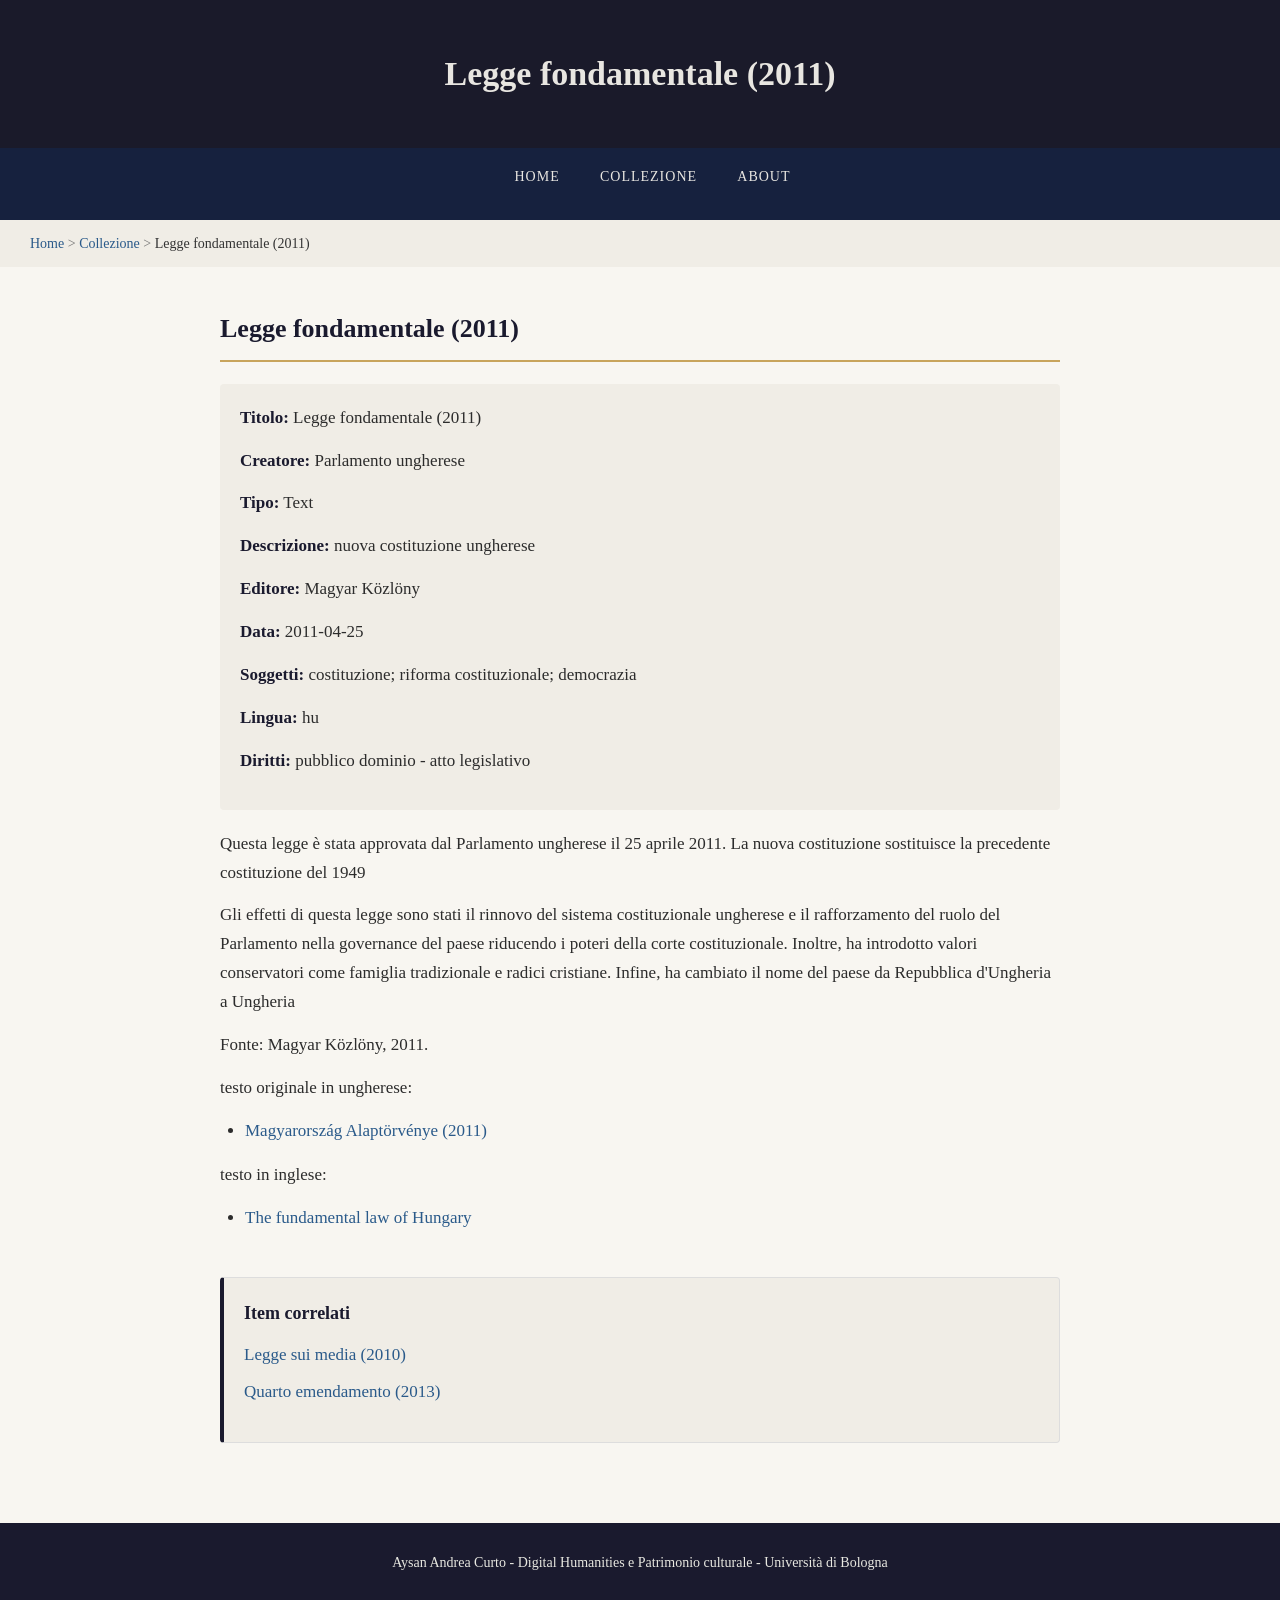
<file: legge-fondamentale.html>
<!DOCTYPE html>

<html lang="it">

<head>
    <meta charset="UTF-8">
    <link rel="stylesheet" href="style.css">
    <title>Legge fondamentale (2011)</title>
    <!--scheda Legge fondamentale-->
    <!--codice alt+0246= ö
        codice alt+0252= ü
        codice alt+ 0214= Ö
        -->
    <meta name="DC.title" content="Legge fondamentale - Magyarország Alaptörvénye (2011)">
    <meta name="DC.creator" content="Parlamento ungherese">
    <meta name="DC.type" content="Text">
    <meta name="DC.description"
        content="Nuova costituzione ungherese che sostituisce la precedente costituzione del 1949  ">
    <meta name="DC.publisher" content="Magyar Közlöny">
    <meta name="DC.date" content="2011-04-25">
    <meta name="DC.subject" content="costituzione; riforma costituzionale; democrazia">
    <meta name="DC.language" content="hu">
    <meta name="DC.rights" content="pubblico dominio - atto legislativo">

</head>

<body>
    <header>
        <h1>Legge fondamentale (2011)</h1>
    </header>
    <nav>
        <ul>
            <li><a href="index.html">Home</a></li>
            <li><a href="collezione.html">Collezione</a></li>
            <li><a href="about.html">About</a></li>


        </ul>
    </nav>
    <div class="breadcrumb">
        <a href="index.html">Home</a> &gt;
        <a href="collezione.html"> Collezione</a> &gt;
        <span> Legge fondamentale (2011)</span>
    </div>
    <main>
        <section>
            <h2> Legge fondamentale (2011)</h2>
            <div class="metadata-box">
                <p><span class="label">Titolo:</span> Legge fondamentale (2011)</p>
                <p><span class="label">Creatore:</span> Parlamento ungherese</p>
                <p><span class="label">Tipo:</span> Text</p>
                <p><span class="label">Descrizione:</span> nuova costituzione ungherese</p>
                <p><span class="label">Editore:</span> Magyar Közlöny</p>
                <p><span class="label">Data:</span> 2011-04-25</p>
                <p><span class="label">Soggetti:</span> costituzione; riforma costituzionale; democrazia</p>
                <p><span class="label">Lingua:</span> hu</p>
                <p><span class="label">Diritti:</span> pubblico dominio - atto legislativo</p>
            </div>
            <p>Questa legge è stata approvata dal Parlamento ungherese il 25 aprile 2011. La nuova costituzione
                sostituisce la precedente costituzione del 1949</p>
            <p> Gli effetti di questa legge sono stati il rinnovo del sistema costituzionale ungherese e il
                rafforzamento
                del ruolo del Parlamento nella governance del paese riducendo i poteri della corte costituzionale.
                Inoltre, ha introdotto valori conservatori come famiglia tradizionale e radici cristiane.
                Infine, ha cambiato il nome del paese da Repubblica d'Ungheria a Ungheria</p>
            <p> Fonte: Magyar Közlöny, 2011. </p>
            <p>testo originale in ungherese: </p>
            <ul>
                <li> <a href="https://njt.hu/jogszabaly/2011-4301-02-00" target="_blank">Magyarország Alaptörvénye
                        (2011)
                    </a></li>
            </ul>
            <p> testo in inglese: </p>
            <ul>
                <li><a href="https://faolex.fao.org/docs/pdf/hun136081E.pdf" target="_blank"> The fundamental law of
                        Hungary</a></li>
            </ul>
        </section>
        <aside>
            <h3> Item correlati</h3>
            <ul>
                <li><a href="legge-media.html">Legge sui media (2010)</a></li>
                <li><a href="quarto-emendamento.html">Quarto emendamento (2013)</a></li>
            </ul>
        </aside>
    </main>
    <footer>
        <p> Aysan Andrea Curto - Digital Humanities e Patrimonio culturale - Università di Bologna</p>
    </footer>
</body>

</html>
</file>
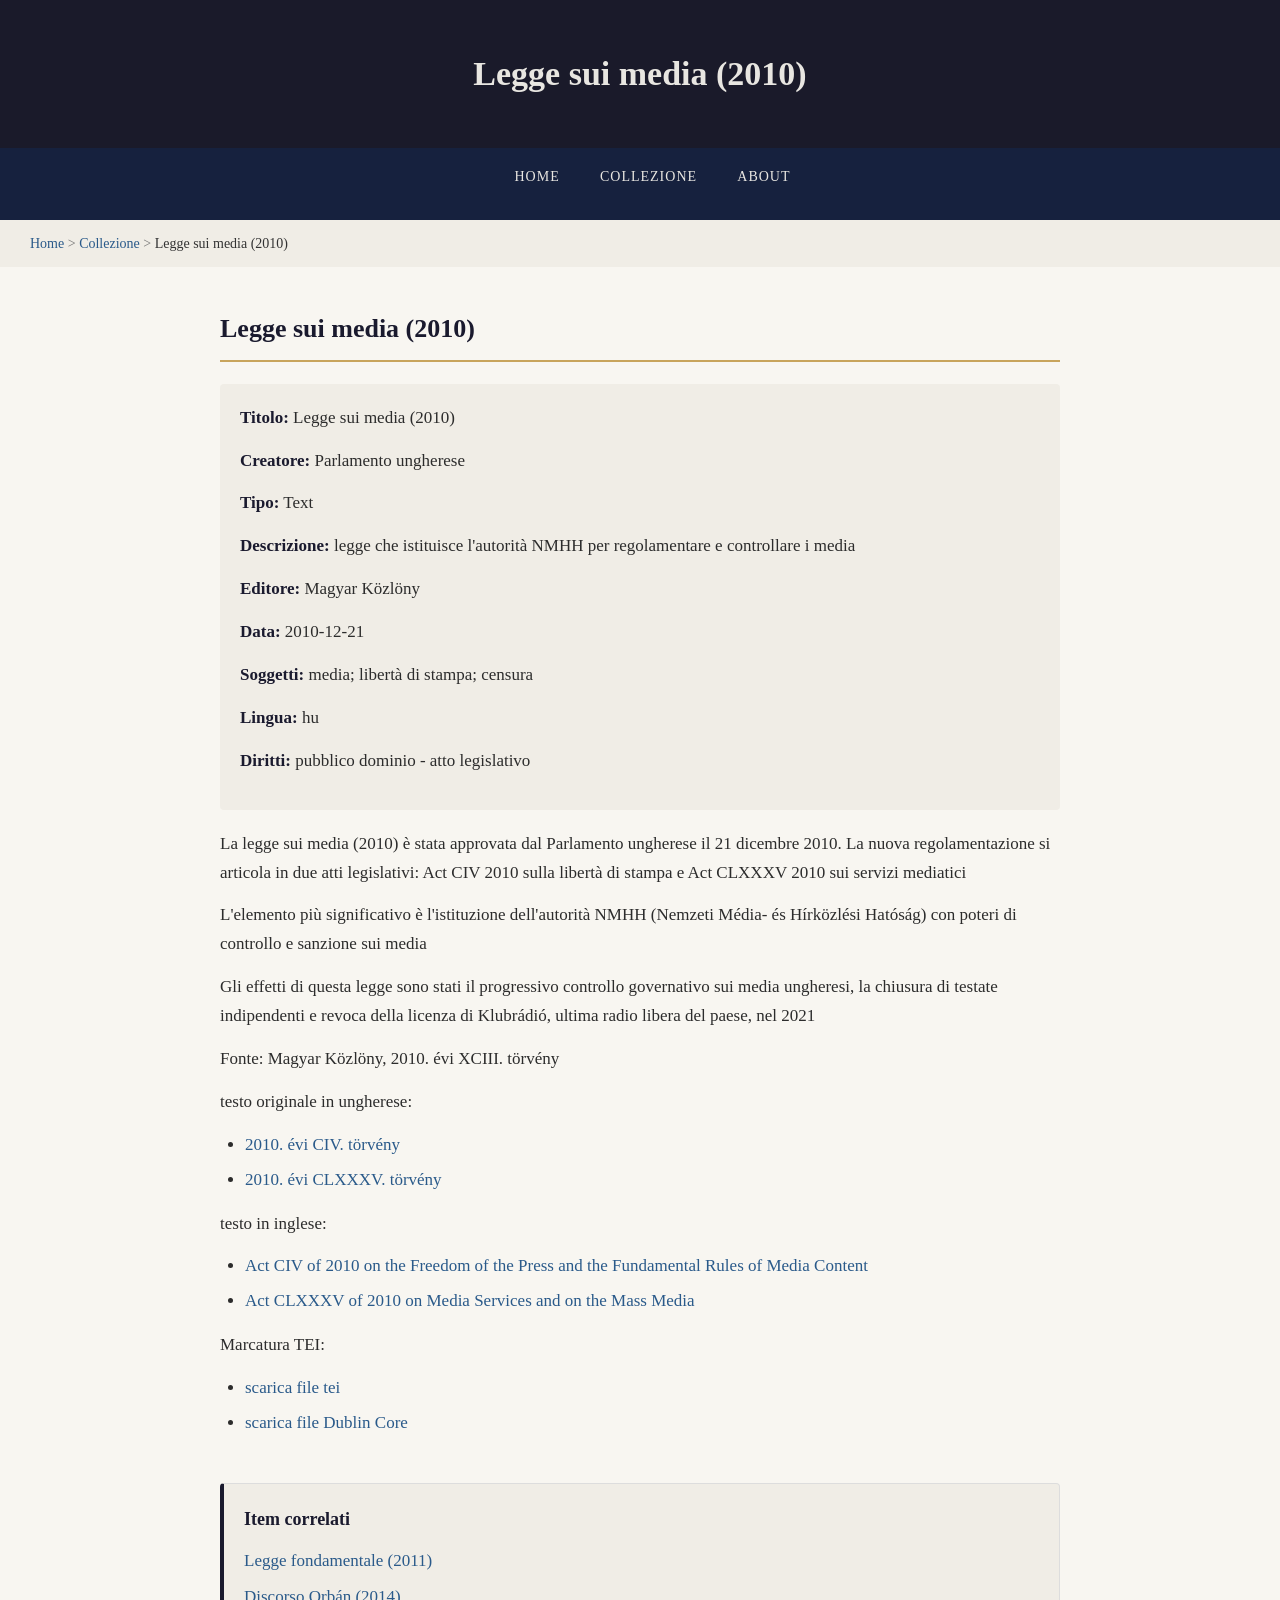
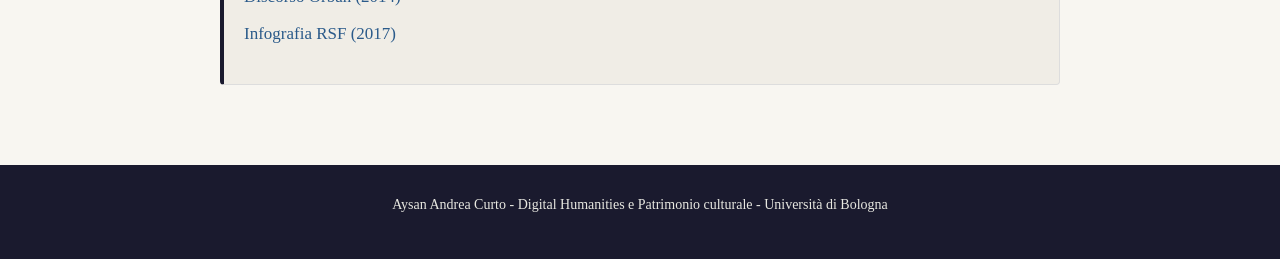
<file: legge-media.html>
<!DOCTYPE html>

<html lang="it">

<head>
    <meta charset="UTF-8">
    <link rel="stylesheet" href="style.css">
    <title>Legge sui media (2010)</title>
    <!--scheda Legge sui media-->
    <!--codice alt+0246= ö
        codice alt+0252= ü
        codice alt+ 0214= Ö
        -->
    <meta name="DC.title" content="Legge sui media - 2010. évi CIV. törvény / 2010. évi CLXXXV. törvény">
    <meta name="DC.creator" content="Parlamento ungherese">
    <meta name="DC.type" content="Text">
    <meta name="DC.description"
        content="legge che istituisce l'autorità NMHH per regolamentare e controllare i media  ">
    <meta name="DC.publisher" content="Magyar Közlöny">
    <meta name="DC.date" content="2010-12-21">
    <meta name="DC.subject" content="media;libertà di stampa; censura">
    <meta name="DC.language" content="hu">
    <meta name="DC.rights" content="pubblico dominio - atto legislativo">
    <link rel="schema.DCTERMS" href="http://purl.org/dc/terms/">
    <meta name="DCTERMS.issued" content="2010-12-21">
    <meta name="DCTERMS.medium" content="Text/html">
    <meta name="DCTERMS.extent" content="2 atti legislativi">
    <meta name="DCTERMS.spatial" content="Ungheria">
    <meta name="DCTERMS.temporal" content="2010">
    <meta name="DCTERMS.isPartOf" content="Collezione Leggi Orbán">

</head>

<body>
    <header>
        <h1>Legge sui media (2010)</h1>
    </header>
    <nav>
        <ul>
            <li><a href="index.html">Home</a></li>
            <li><a href="collezione.html">Collezione</a></li>
            <li><a href="about.html">About</a></li>
        </ul>

    </nav>
    <div class="breadcrumb">
        <a href="index.html">Home</a> &gt;
        <a href="collezione.html"> Collezione</a> &gt;
        <span> Legge sui media (2010)</span>
    </div>

    <main>
        <section>
            <h2> Legge sui media (2010)</h2>
            <div class="metadata-box">
                <p><span class="label">Titolo:</span> Legge sui media (2010)</p>
                <p><span class="label">Creatore:</span> Parlamento ungherese</p>
                <p><span class="label">Tipo:</span> Text</p>
                <p><span class="label">Descrizione:</span> legge che istituisce l'autorità NMHH per regolamentare e
                    controllare i media</p>
                <p><span class="label">Editore:</span> Magyar Közlöny</p>
                <p><span class="label">Data:</span> 2010-12-21</p>
                <p><span class="label">Soggetti:</span> media; libertà di stampa; censura</p>
                <p><span class="label">Lingua:</span> hu</p>
                <p><span class="label">Diritti:</span> pubblico dominio - atto legislativo</p>
            </div>
            <p> La legge sui media (2010) è stata approvata dal Parlamento ungherese il 21 dicembre 2010. La nuova
                regolamentazione si articola in due atti legislativi: Act CIV 2010 sulla libertà di stampa e Act CLXXXV
                2010 sui servizi mediatici</p>
            <p> L'elemento più significativo è l'istituzione dell'autorità NMHH (Nemzeti Média- és Hírközlési Hatóság)
                con
                poteri di controllo e sanzione sui media</p>

            <p>Gli effetti di questa legge sono stati il progressivo controllo governativo sui media ungheresi, la
                chiusura di testate indipendenti e revoca della licenza di Klubrádió, ultima radio libera del paese, nel
                2021</p>
            <p> Fonte: Magyar Közlöny, 2010. évi XCIII. törvény</p>
            <p>testo originale in ungherese: </p>
            <ul>
                <li> <a href="https://njt.hu/jogszabaly/2010-104-00-00" target="_blank">2010. évi CIV. törvény
                    </a></li>
                <li>
                    <a href="https://njt.hu/jogszabaly/2010-185-00-00" target="_blank">2010. évi CLXXXV. törvény
                    </a>
                </li>
            </ul>
            <p> testo in inglese: </p>
            <ul>
                <li><a href="https://nmhh.hu/dokumentum/162262/smtv_110803_en_final.pdf" target="_blank">Act CIV of 2010
                        on the Freedom of the Press
                        and the Fundamental Rules of Media Content</a></li>
                <li><a href="https://nmhh.hu/dokumentum/106487/act_clxxx_on_media_services_and_mass_media.pdf"
                        target="_blank">Act
                        CLXXXV of 2010
                        on Media Services and on the Mass Media </a></li>
            </ul>
            <p> Marcatura TEI:</p>
            <ul>
                <li><a href="tei/tei-media.xml" target="_blank">scarica file tei</a></li>
                <li><a href="tei/dc.media.xml" target="_blank">scarica file Dublin Core</a></li>
            </ul>
        </section>
        <aside>
            <h3> Item correlati</h3>
            <ul>
                <li><a href="legge-fondamentale.html">Legge fondamentale (2011)</a></li>
                <li><a href="discorso-2014.html">Discorso Orbán (2014)</a></li>
                <li><a href="infografia-rsf.html">Infografia RSF (2017)</a></li>
            </ul>
        </aside>



    </main>
    <footer>
        <p> Aysan Andrea Curto - Digital Humanities e Patrimonio culturale - Università di Bologna</p>
    </footer>
</body>

</html>
</file>
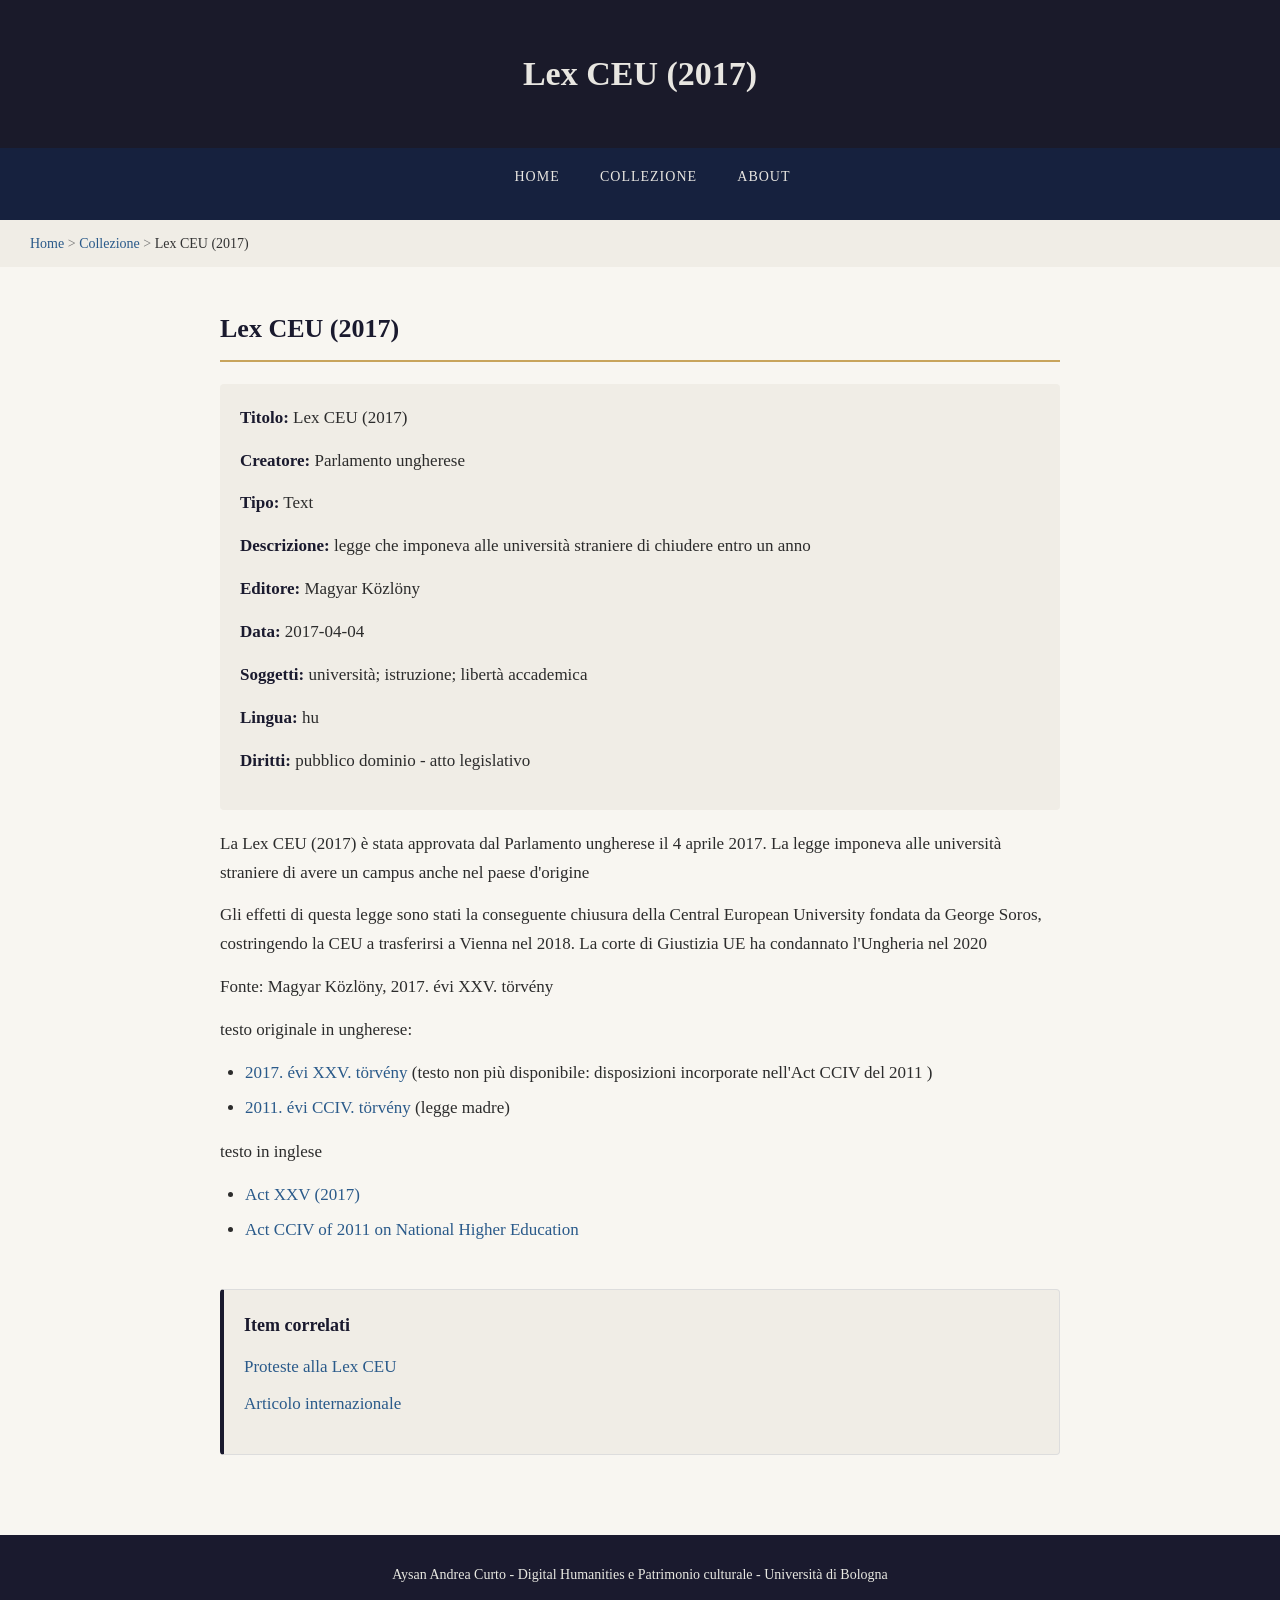
<file: lex-ceu.html>
<!DOCTYPE html>

<html lang="it">

<head>
    <meta charset="UTF-8">
    <link rel="stylesheet" href="style.css">
    <title>Lex CEU (2017)</title>
    <!--scheda Lex CEU-->
    <!--codice alt+0246= ö
        codice alt+0252= ü
        codice alt+ 0214= Ö
        -->
    <meta name="DC.title" content="Lex CEU -  2017. évi XXV. törvény">
    <meta name="DC.creator" content="Parlamento ungherese">
    <meta name="DC.type" content="Text">
    <meta name="DC.description"
        content="legge imponeva alle università straniere non riconosciute in Ungheria di chiudere entro un anno, colpendo in particolare la Central European University fondata da George Soros ">
    <meta name="DC.publisher" content="Magyar Közlöny">
    <meta name="DC.date" content="2017-04-04">
    <meta name="DC.subject" content="università; istruzione; libertà accademica">
    <meta name="DC.language" content="hu">
    <meta name="DC.rights" content="pubblico dominio - atto legislativo">
    <meta name="DC.relation" content="2011. évi CCIV. törvény ">

</head>

<body>
    <header>
        <h1>Lex CEU (2017)</h1>
    </header>
    <nav>
        <ul>
            <li><a href="index.html">Home</a></li>
            <li><a href="collezione.html">Collezione</a></li>
            <li><a href="about.html">About</a></li>

        </ul>
    </nav>
    <div class="breadcrumb">
        <a href="index.html">Home</a> &gt;
        <a href="collezione.html"> Collezione</a> &gt;
        <span> Lex CEU (2017)</span>
    </div>
    <main>
        <section>
            <h2> Lex CEU (2017)</h2>
            <div class="metadata-box">
                <p><span class="label">Titolo:</span> Lex CEU (2017)</p>
                <p><span class="label">Creatore:</span> Parlamento ungherese</p>
                <p><span class="label">Tipo:</span> Text</p>
                <p><span class="label">Descrizione:</span> legge che imponeva alle università straniere di chiudere
                    entro un anno</p>
                <p><span class="label">Editore:</span> Magyar Közlöny</p>
                <p><span class="label">Data:</span> 2017-04-04</p>
                <p><span class="label">Soggetti:</span> università; istruzione; libertà accademica</p>
                <p><span class="label">Lingua:</span> hu</p>
                <p><span class="label">Diritti:</span> pubblico dominio - atto legislativo</p>
            </div>
            <p>La Lex CEU (2017) è stata approvata dal Parlamento ungherese il 4 aprile 2017. La legge imponeva alle
                università straniere di avere un campus anche nel paese d'origine</p>
            <p> Gli effetti di questa legge sono stati la conseguente chiusura della Central European University fondata
                da George Soros, costringendo la CEU a trasferirsi a Vienna nel 2018.
                La corte di Giustizia UE ha condannato l'Ungheria nel 2020</p>
            <p> Fonte: Magyar Közlöny, 2017. évi XXV. törvény</p>
            <p>testo originale in ungherese: </p>
            <ul>
                <li> <a href="https://njt.hu/jogszabaly/2017-25-00-00" target="_blank">2017. évi XXV. törvény
                    </a> (testo non più disponibile: disposizioni incorporate nell'Act CCIV del 2011 )
                </li>
                <li><a href="https://njt.hu/jogszabaly/2011-204-00-00" target="_blank">2011. évi CCIV. törvény
                    </a> (legge madre)</li>
            </ul>
            <p> testo in inglese</p>
            <ul>
                <li><a href="https://www.venice.coe.int/webforms/documents/default.aspx?pdffile=CDL-REF(2017)029-e"
                        target="_blank"> Act XXV (2017)</a></li>
                <li><a href="https://www.mab.hu/wp-content/uploads/Nftv_angol_2Sept2016_EMMI-forditas.pdf"
                        target="_blank">Act CCIV of 2011 on National Higher Education</a></li>
            </ul>
        </section>
        <aside>
            <h3> Item correlati</h3>
            <ul>
                <li><a href="proteste-ceu.html">Proteste alla Lex CEU</a></li>
                <li><a href="articolo-internazionale.html">Articolo internazionale</a></li>
            </ul>
        </aside>
    </main>
    <footer>
        <p> Aysan Andrea Curto - Digital Humanities e Patrimonio culturale - Università di Bologna</p>
    </footer>
</body>

</html>
</file>
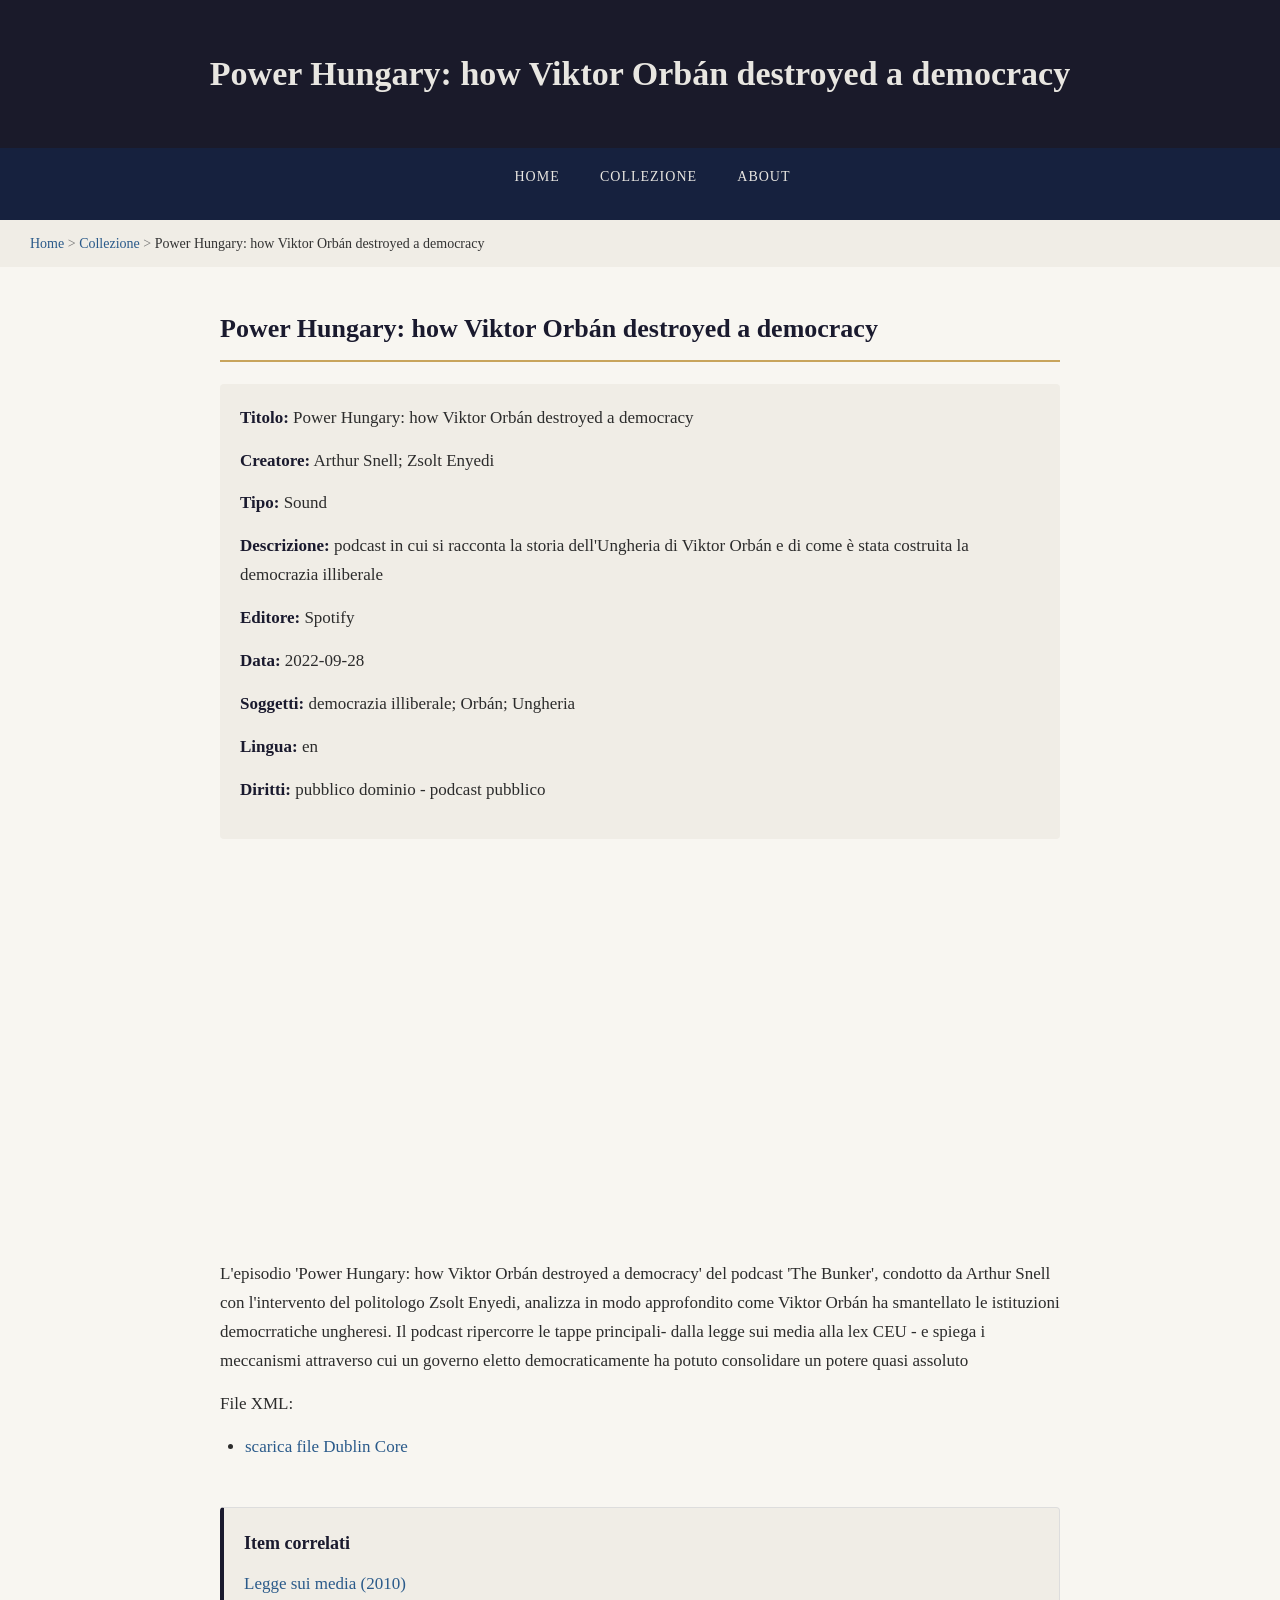
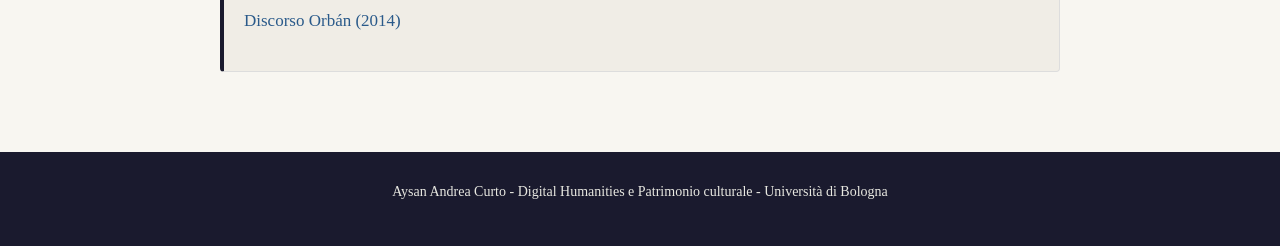
<file: podcast-bunker.html>
<!DOCTYPE html>
<html lang="it">

<head>
    <meta charset="UTF-8">
    <link rel="stylesheet" href="style.css">
    <meta name="viewport" content="width=device-width, initial-scale=1.0">
    <title>Power Hungary: how Viktor Orbán destroyed a democracy</title>
    <!--scheda podcast The Bunker-->
    <!--codice alt+0246= ö
        codice alt+0252= ü
        codice alt+ 0214= Ö
        Băile Tușnad copia e incolla        -->
    <meta name="DC.title" content="Power Hungary: how Viktor Orbán destroyed a democracy">
    <meta name="DC.creator" content="Arthur Snell; Zsolt Enyedi">
    <meta name="DC.type" content="Sound">
    <meta name="DC.description"
        content="podcast in cui si racconta la storia dell'Ungheria di Viktor Orbán e di come è stata costruita la democrazia illiberale">
    <meta name="DC.publisher" content="Spotify">
    <meta name="DC.date" content="2022-09-28">
    <meta name="DC.subject" content="democrazia illiberale; Orbán; Ungheria">
    <meta name="DC.language" content="en">
    <meta name="DC.rights" content="pubblico dominio - podcast pubblico">

</head>

<body>
    <header>
        <h1>Power Hungary: how Viktor Orbán destroyed a democracy</h1>
    </header>
    <nav>
        <ul>
            <li><a href="index.html">Home</a></li>
            <li><a href="collezione.html">Collezione</a></li>
            <li><a href="about.html">About</a></li>


        </ul>
    </nav>
    <div class="breadcrumb">
        <a href="index.html">Home</a> &gt;
        <a href="collezione.html"> Collezione</a> &gt;
        <span> Power Hungary: how Viktor Orbán destroyed a democracy</span>
    </div>
    <main>
        <section>
            <h2> Power Hungary: how Viktor Orbán destroyed a democracy</h2>
            <div class="metadata-box">
                <p><span class="label">Titolo:</span> Power Hungary: how Viktor Orbán destroyed a democracy</p>
                <p><span class="label">Creatore:</span> Arthur Snell; Zsolt Enyedi</p>
                <p><span class="label">Tipo:</span> Sound</p>
                <p><span class="label">Descrizione:</span> podcast in cui si racconta la storia dell'Ungheria di Viktor
                    Orbán e di come è stata costruita la democrazia illiberale</p>
                <p><span class="label">Editore:</span> Spotify</p>
                <p><span class="label">Data:</span> 2022-09-28</p>
                <p><span class="label">Soggetti:</span> democrazia illiberale; Orbán; Ungheria</p>
                <p><span class="label">Lingua:</span> en</p>
                <p><span class="label">Diritti:</span> pubblico dominio - podcast pubblico</p>
            </div>
            <iframe style="border-radius:12px" src="https://open.spotify.com/embed/episode/6eUDLRMThtAImVUVFt14dU"
                width="100%" height="352" frameBorder="0" allowfullscreen=""
                allow="autoplay; clipboard-write; encrypted-media; fullscreen; picture-in-picture"></iframe>
            <p>L'episodio 'Power Hungary: how Viktor Orbán destroyed a democracy' del podcast 'The Bunker', condotto da
                Arthur Snell con l'intervento del politologo Zsolt Enyedi, analizza in modo approfondito come Viktor
                Orbán ha smantellato le istituzioni democrratiche ungheresi. Il podcast ripercorre le tappe principali-
                dalla legge sui media alla lex CEU - e spiega i meccanismi attraverso cui un governo eletto
                democraticamente ha potuto consolidare un potere quasi assoluto</p>
            <p> File XML:</p>
            <ul>
                <li><a href="tei/dc.podcast-bunker.xml" target="_blank">scarica file Dublin Core</a></li>
            </ul>
        </section>
        <aside>
            <h3> Item correlati</h3>
            <ul>
                <li><a href="legge-media.html">Legge sui media (2010)</a></li>
                <li><a href="discorso-2014.html">Discorso Orbán (2014)</a></li>
            </ul>
        </aside>
    </main>
    <footer>
        <p> Aysan Andrea Curto - Digital Humanities e Patrimonio culturale - Università di Bologna</p>
    </footer>
</body>

</html>
</file>
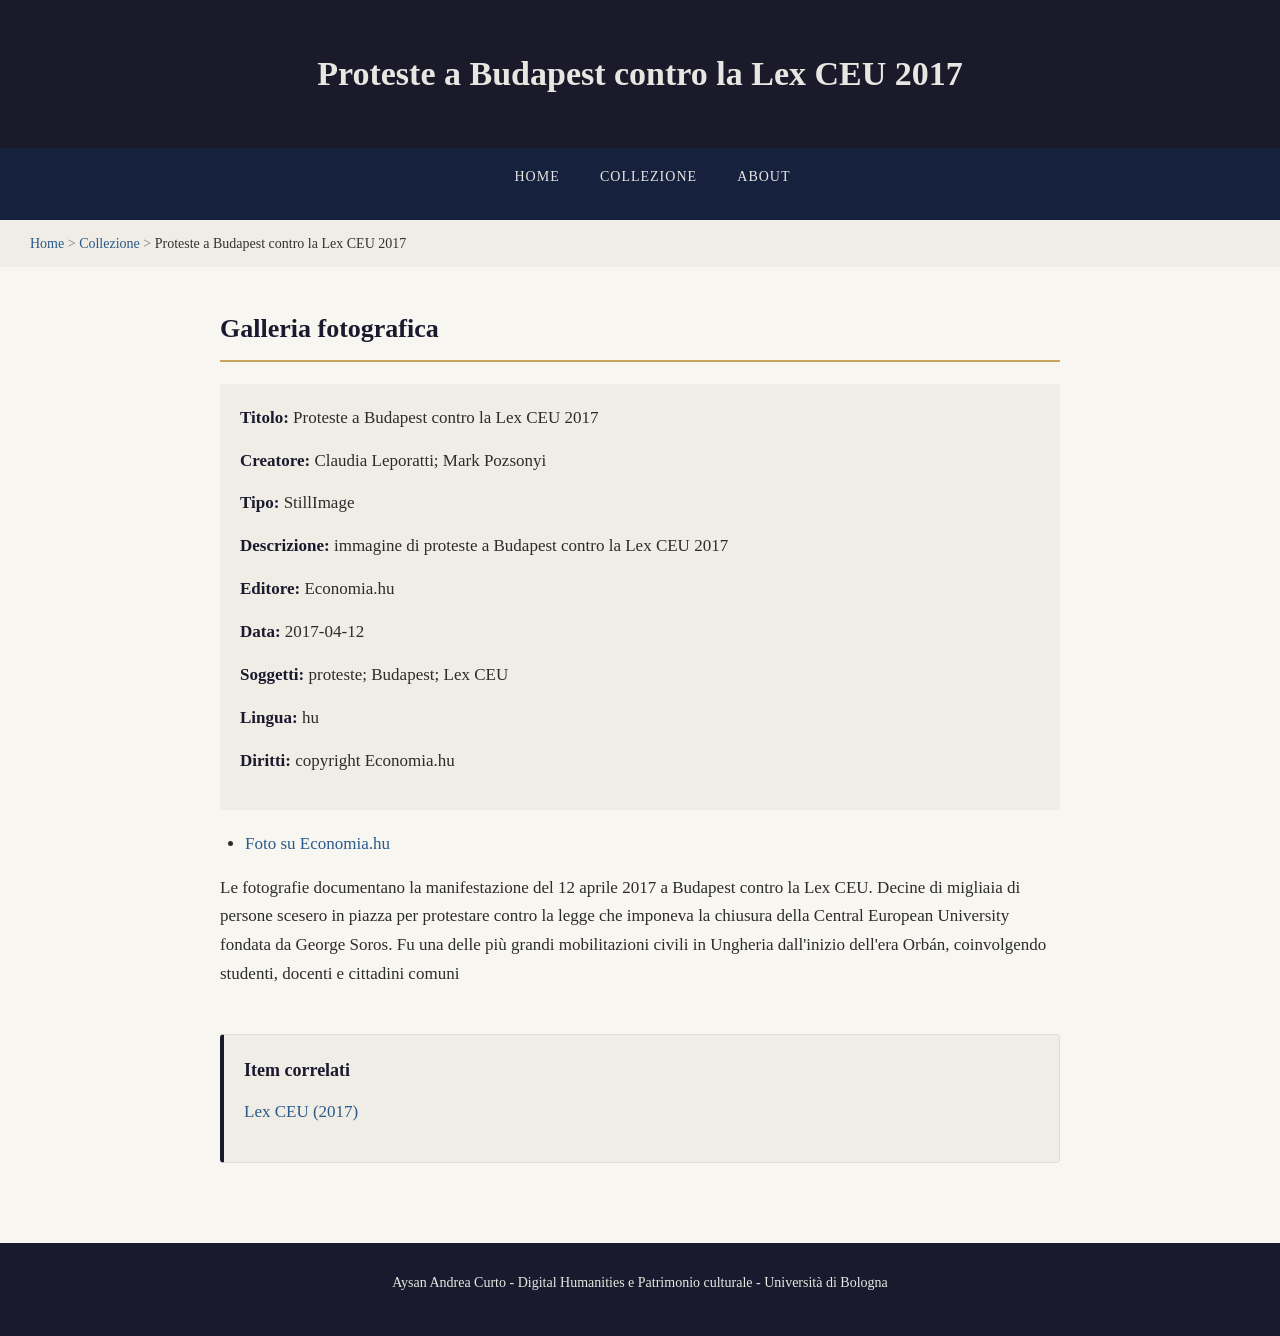
<file: proteste-ceu.html>
<!DOCTYPE html>
<html lang="it">

<head>
    <meta charset="UTF-8">
    <link rel="stylesheet" href="style.css">
    <meta name="viewport" content="width=device-width, initial-scale=1.0">
    <title>Proteste a Budapest contro la Lex CEU 2017</title>
    <!--scheda proteste Lex CEU 2017-->
    <!--codice alt+0246= ö
        codice alt+0252= ü
        codice alt+ 0214= Ö
        Băile Tușnad copia e incolla        -->
    <meta name="DC.title" content="Proteste a Budapest contro la Lex CEU 2017">
    <meta name="DC.creator" content="Claudia Leporatti; Mark Pozsonyi">
    <meta name="DC.type" content="StillImage">
    <meta name="DC.description" content="immagine di proteste a Budapest contro la Lex CEU 2017">
    <meta name="DC.publisher" content="Economia.hu">
    <meta name="DC.date" content="2017-04-12">
    <meta name="DC.subject" content="proteste; Budapest; Lex CEU">
    <meta name="DC.language" content="it">
    <meta name="DC.rights" content="copyright Economia.hu">
    <meta name="DC.source" content="https://economia.hu/foto-a-budapest-mega-protesta-contro-legge-anti-ceu/">
</head>

<body>
    <header>
        <h1> Proteste a Budapest contro la Lex CEU 2017</h1>
    </header>
    <nav>
        <ul>
            <li><a href="index.html">Home</a></li>
            <li><a href="collezione.html">Collezione</a></li>
            <li><a href="about.html">About</a></li>

        </ul>
    </nav>
    <div class="breadcrumb">
        <a href="index.html">Home</a> &gt;
        <a href="collezione.html"> Collezione</a> &gt;
        <span> Proteste a Budapest contro la Lex CEU 2017</span>
    </div>
    <main>
        <section>
            <h2> Galleria fotografica </h2>
            <div class="metadata-box">
                <p><span class="label">Titolo:</span> Proteste a Budapest contro la Lex CEU 2017</p>
                <p><span class="label">Creatore:</span> Claudia Leporatti; Mark Pozsonyi</p>
                <p><span class="label">Tipo:</span> StillImage</p>
                <p><span class="label">Descrizione:</span> immagine di proteste a Budapest contro la Lex CEU 2017</p>
                <p><span class="label">Editore:</span> Economia.hu</p>
                <p><span class="label">Data:</span> 2017-04-12</p>
                <p><span class="label">Soggetti:</span> proteste; Budapest; Lex CEU</p>
                <p><span class="label">Lingua:</span> hu</p>
                <p><span class="label">Diritti:</span> copyright Economia.hu</p>
            </div>
            <ul>
                <li><a href="https://economia.hu/foto-a-budapest-mega-protesta-contro-legge-anti-ceu/"
                        target="_blank">Foto su Economia.hu</a></li>

            </ul>
            <p> Le fotografie documentano la manifestazione del 12 aprile 2017 a Budapest contro la Lex CEU. Decine di
                migliaia di persone scesero in piazza per protestare contro la legge che imponeva la chiusura della
                Central European University fondata da George Soros. Fu una delle più grandi mobilitazioni civili in
                Ungheria dall'inizio dell'era Orbán, coinvolgendo studenti, docenti e cittadini comuni</p>
        </section>
        <aside>
            <h3> Item correlati</h3>
            <ul>
                <li><a href="lex-ceu.html">Lex CEU (2017)</a></li>
            </ul>
        </aside>
    </main>
    <footer>
        <p> Aysan Andrea Curto - Digital Humanities e Patrimonio culturale - Università di Bologna</p>
    </footer>
</body>

</html>
</file>
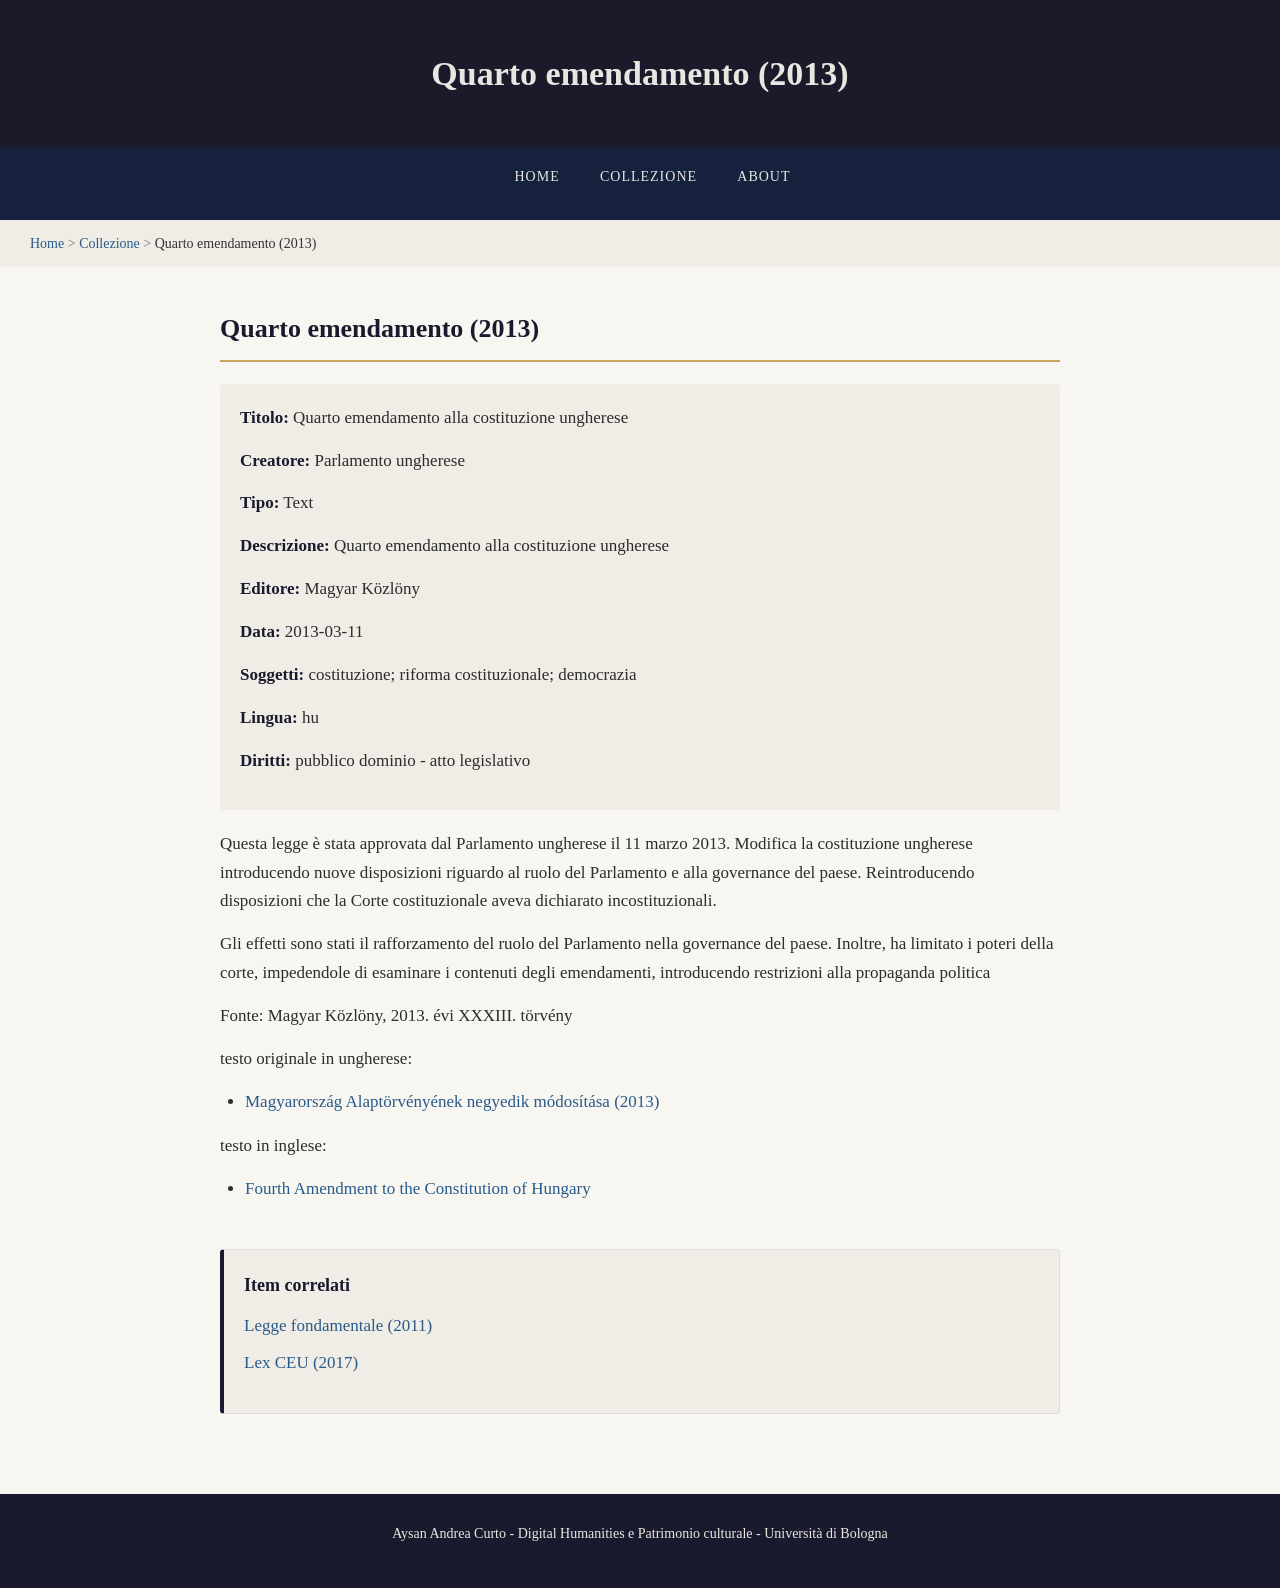
<file: quarto-emendamento.html>
<!DOCTYPE html>

<html lang="it">

<head>
    <meta charset="UTF-8">
    <link rel="stylesheet" href="style.css">
    <title>Quarto emendamento (2013)</title>
    <!--scheda Quarto emendamento-->
    <!--codice alt+0246= ö
        codice alt+0252= ü
        codice alt+ 0214= Ö
        -->
    <meta name="DC.title" content="Quarto emendamento -  évi negyedik módosítás (2013)">
    <meta name="DC.creator" content="Parlamento ungherese">
    <meta name="DC.type" content="Text">
    <meta name="DC.description" content="quarto emendamento alla costituzione ungherese">
    <meta name="DC.publisher" content="Magyar Közlöny">
    <meta name="DC.date" content="2013-03-11">
    <meta name="DC.subject" content="costituzione; riforma costituzionale; democrazia">
    <meta name="DC.language" content="hu">
    <meta name="DC.rights" content="pubblico dominio - atto legislativo">

</head>

<body>
    <header>
        <h1>Quarto emendamento (2013)</h1>
    </header>
    <nav>
        <ul>
            <li><a href="index.html">Home</a></li>
            <li><a href="collezione.html">Collezione</a></li>
            <li><a href="about.html">About</a></li>

        </ul>
    </nav>
    <div class="breadcrumb">
        <a href="index.html">Home</a> &gt;
        <a href="collezione.html"> Collezione</a> &gt;
        <span> Quarto emendamento (2013)</span>
    </div>
    <main>
        <section>
            <h2> Quarto emendamento (2013)</h2>
            <div class="metadata-box">
                <p><span class="label">Titolo:</span> Quarto emendamento alla costituzione ungherese</p>
                <p><span class="label">Creatore:</span> Parlamento ungherese</p>
                <p><span class="label">Tipo:</span> Text</p>
                <p><span class="label">Descrizione:</span> Quarto emendamento alla costituzione ungherese</p>
                <p><span class="label">Editore:</span> Magyar Közlöny</p>
                <p><span class="label">Data:</span> 2013-03-11</p>
                <p><span class="label">Soggetti:</span> costituzione; riforma costituzionale; democrazia</p>
                <p><span class="label">Lingua:</span> hu</p>
                <p><span class="label">Diritti:</span> pubblico dominio - atto legislativo</p>
            </div>
            <p>Questa legge è stata approvata dal Parlamento ungherese il 11 marzo 2013. Modifica la costituzione
                ungherese introducendo nuove disposizioni riguardo al ruolo del Parlamento e alla governance del paese.
                Reintroducendo disposizioni che la Corte costituzionale aveva dichiarato incostituzionali.
            </p>
            <p>Gli effetti sono stati il rafforzamento del ruolo del Parlamento nella governance del paese.
                Inoltre, ha limitato i poteri della corte, impedendole di esaminare i contenuti degli emendamenti,
                introducendo restrizioni alla propaganda politica </p>
            <p> Fonte: Magyar Közlöny, 2013. évi XXXIII. törvény</p>
            <p>testo originale in ungherese: </p>
            <ul>

                <li> <a href="https://njt.hu/jogszabaly/2013-4-04-00" target="_blank">Magyarország Alaptörvényének
                        negyedik módosítása
                        (2013)
                    </a></li>
            </ul>
            <p> testo in inglese: </p>
            <ul>

                <li><a href="https://www.venice.coe.int/webforms/documents/default.aspx?pdffile=CDL-REF(2013)014-e"
                        target="_blank"> Fourth Amendment to the Constitution of Hungary</a></li>
            </ul>

        </section>
        <aside>
            <h3> Item correlati</h3>
            <ul>
                <li><a href="legge-fondamentale.html">Legge fondamentale (2011)</a></li>
                <li><a href="lex-ceu.html">Lex CEU (2017)</a></li>
            </ul>
        </aside>

    </main>
    <footer>
        <p> Aysan Andrea Curto - Digital Humanities e Patrimonio culturale - Università di Bologna</p>
    </footer>
</body>

</html>
</file>
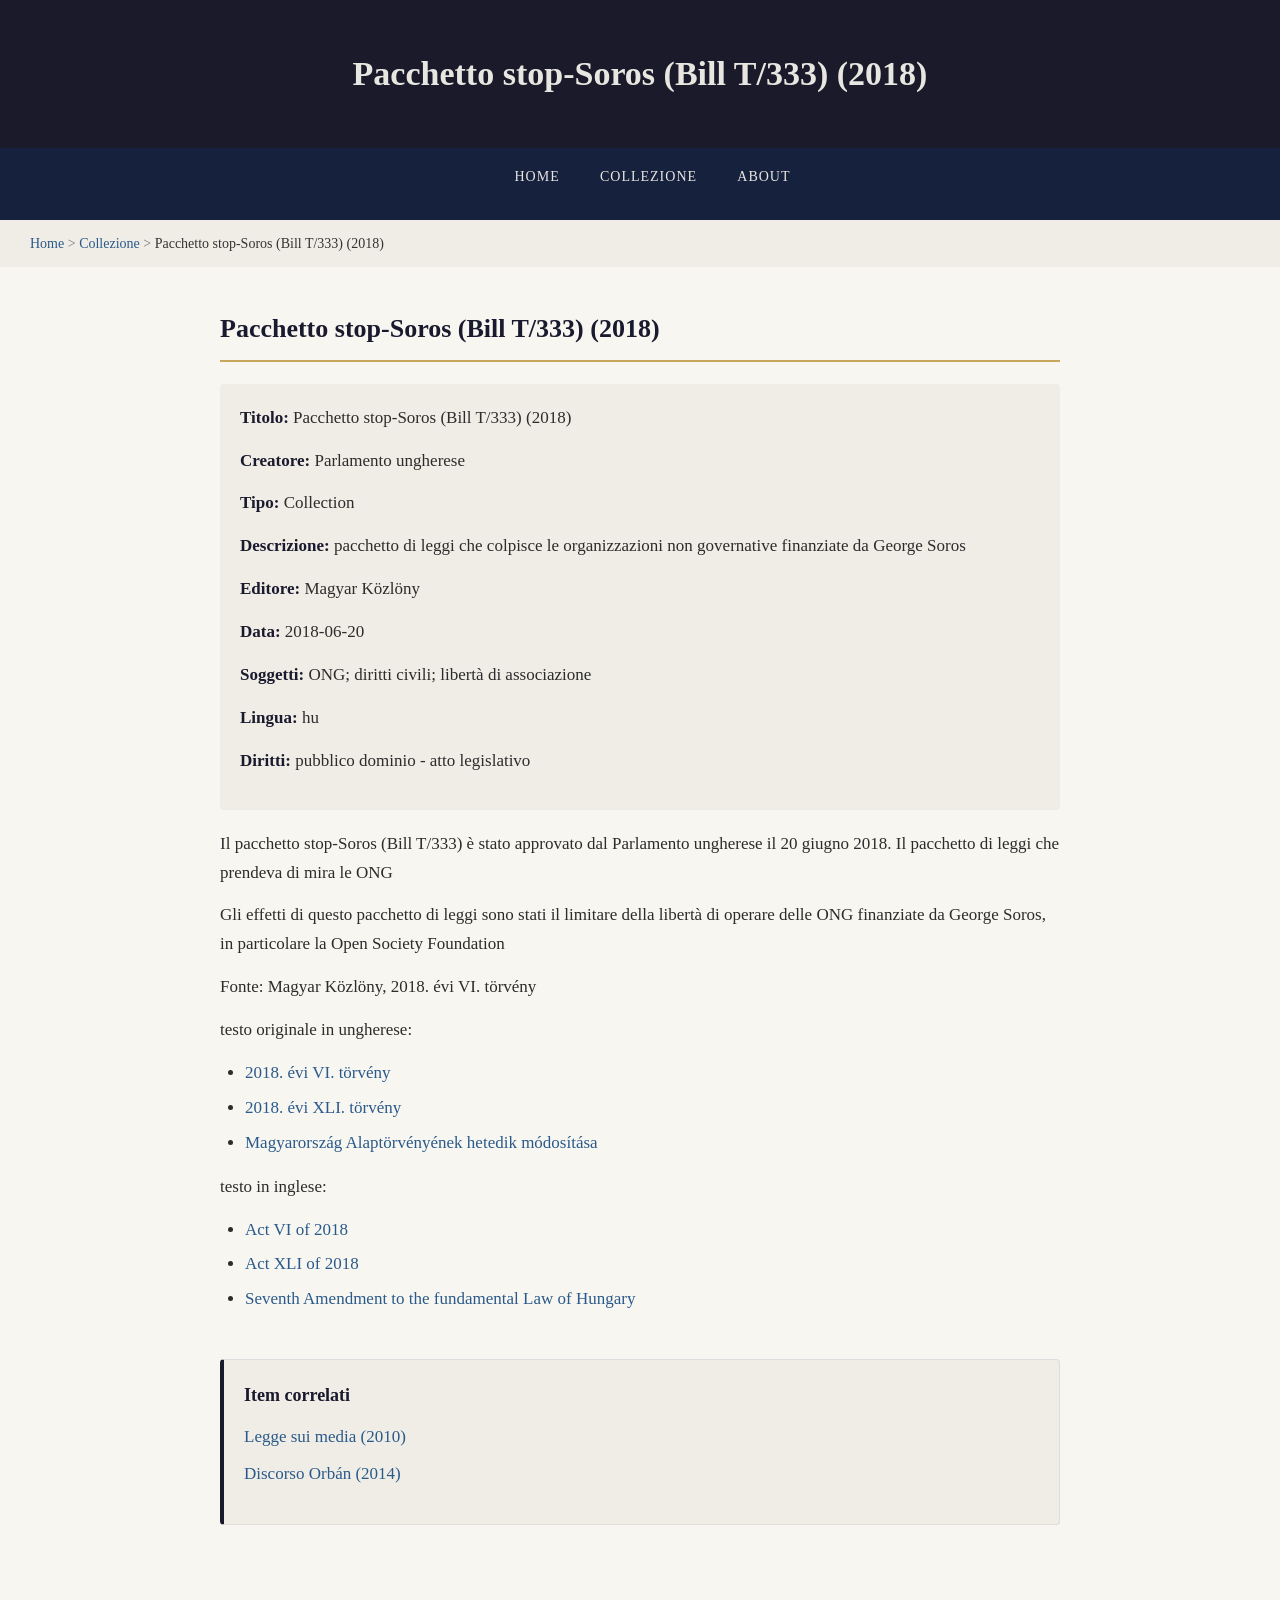
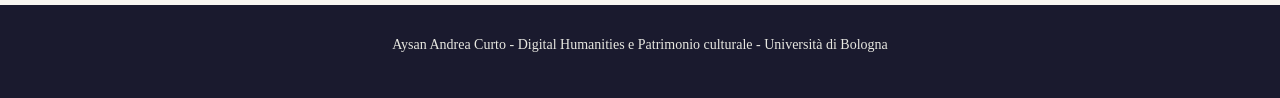
<file: stop-soros.html>
<!DOCTYPE html>

<html lang="it">

<head>
    <meta charset="UTF-8">
    <link rel="stylesheet" href="style.css">
    <title> Pacchetto stop-Soros (Bill T/333) (2018)</title>
    <!--scheda pacchetto stop-Soros (Bill T/333)-->
    <!--codice alt+0246= ö
        codice alt+0252= ü
        codice alt+ 0214= Ö
        -->
    <meta name="DC.title" content=" Pacchetto Stop-Soros (Bill T/333) (2018)">
    <meta name="DC.creator" content="Parlamento ungherese">
    <meta name="DC.type" content="Collection">
    <meta name="DC.description"
        content="pacchetto di leggi che colpisce le organizzazioni non governative finanziate da George Soros, in particolare la Open Society Foundation">
    <meta name="DC.publisher" content="Magyar Közlöny">
    <meta name="DC.date" content="2018-06-20">
    <meta name="DC.subject" content="ONG; diritti civili; libertà di associazione">
    <meta name="DC.language" content="hu">
    <meta name="DC.rights" content="pubblico dominio - atto legislativo">

</head>

<body>
    <header>
        <h1> Pacchetto stop-Soros (Bill T/333) (2018)</h1>
    </header>
    <nav>
        <ul>
            <li><a href="index.html">Home</a></li>
            <li><a href="collezione.html">Collezione</a></li>
            <li><a href="about.html">About</a></li>
        </ul>
    </nav>
    <div class="breadcrumb">
        <a href="index.html">Home</a> &gt;
        <a href="collezione.html"> Collezione</a> &gt;
        <span> Pacchetto stop-Soros (Bill T/333) (2018)</span>
    </div>
    <main>
        <section>
            <h2> Pacchetto stop-Soros (Bill T/333) (2018)</h2>
            <div class="metadata-box">
                <p><span class="label">Titolo:</span> Pacchetto stop-Soros (Bill T/333) (2018)</p>
                <p><span class="label">Creatore:</span> Parlamento ungherese</p>
                <p><span class="label">Tipo:</span> Collection</p>
                <p><span class="label">Descrizione:</span> pacchetto di leggi che colpisce le organizzazioni non
                    governative finanziate da George Soros</p>
                <p><span class="label">Editore:</span> Magyar Közlöny</p>
                <p><span class="label">Data:</span> 2018-06-20</p>
                <p><span class="label">Soggetti:</span> ONG; diritti civili; libertà di associazione</p>
                <p><span class="label">Lingua:</span> hu</p>
                <p><span class="label">Diritti:</span> pubblico dominio - atto legislativo</p>
            </div>
            <p>Il pacchetto stop-Soros (Bill T/333) è stato approvato dal Parlamento ungherese il 20 giugno 2018. Il
                pacchetto di leggi che prendeva di mira le ONG</p>
            <p> Gli effetti di questo pacchetto di leggi sono stati il limitare della libertà di operare delle ONG
                finanziate da George Soros, in particolare la Open Society Foundation</p>
            <p> Fonte: Magyar Közlöny, 2018. évi VI. törvény</p>
            <p>testo originale in ungherese: </p>
            <ul>
                <li> <a href="https://njt.hu/jogszabaly/2018-6-00-00.0" target="_blank">2018. évi VI. törvény
                    </a></li>
                <li> <a href="https://njt.hu/jogszabaly/2018-41-00-00" target="_blank">2018. évi XLI. törvény
                    </a></li>
                <li> <a href="https://njt.hu/jogszabaly/2018-7-04-00" target="_blank">Magyarország Alaptörvényének
                        hetedik módosítása
                    </a> </li>
            </ul>
            <p> testo in inglese:</p>
            <ul>
                <li><a href="https://helsinki.hu/wp-content/uploads/T333-ENG.pdf" target="_blank"> Act VI of 2018</a>
                </li>
                <li><a href="https://legislationline.org/Hungary" target="_blank"> Act XLI of 2018</a></li>
                <li><a href="https://www.venice.coe.int/webforms/documents/default.aspx?pdffile=CDL-REF(2021)046-e"
                        target="_blank"> Seventh Amendment to the fundamental Law of Hungary</a></li>
            </ul>
        </section>
        <aside>
            <h3> Item correlati</h3>
            <ul>
                <li><a href="legge-media.html">Legge sui media (2010)</a></li>
                <li><a href="discorso-2014.html">Discorso Orbán (2014)</a></li>
            </ul>
        </aside>

    </main>
    <footer>
        <p> Aysan Andrea Curto - Digital Humanities e Patrimonio culturale - Università di Bologna</p>
    </footer>
</body>

</html>
</file>
<file: style.css>
/*commento*/
/*========
STYLE.CSS- Il modello di Orban
Foglio di stile========*/
* {
    margin: 0;
    padding: 0;
    box-sizing: border-box;
}

body {
    font-family: Georgia, "Times New Roman", Times, serif;
    font-size: 17px;
    line-height: 1.7;
    color: #2c2c2c;
    background-color: #f8f6f1;
}

header {
    background-color: #1a1a2a;
    color: #e8e6e1;
    padding: 45px 30px;
    text-align: center;
}

nav {
    background-color: #16213e;
    padding: 14px;
    text-align: center;
}

nav ul {
    list-style: none;
    /*toglie i pallini dalle lista*/
}

nav li {
    display: inline;

}

nav a {
    color: #e8e6e1;
    text-decoration: none;
    margin: 0 18px;
    font-size: 14px;
    letter-spacing: 1px;
    text-transform: uppercase;

}

nav a:hover {
    color: #c8a45c;
}

main {
    max-width: 900px;
    margin: 0 auto;
    padding: 40px 30px;
}

section {
    margin-bottom: 45px;
}

h2 {
    font-size: 26px;
    color: #1a1a2e;
    border-bottom: 2px solid #c8a45c;
    padding-bottom: 8px;
    margin-bottom: 22px;
}

p {
    margin-bottom: 14px;
}

article {
    background-color: #ffffff;
    border: 1px solid #ddd;
    border-left: 4px solid #c8a45c;
    padding: 22px;
    margin-bottom: 18px;
    border-radius: 4px;
}

article h3 {
    font-size: 19px;
    color: #1a1a2a;
    margin-bottom: 8px;
}

article h3 a {
    color: #1a1a2e;
    text-decoration: none;
}

article h3 a:hover {
    color: #c8a45c;
}

.metadati {
    font-size: 14px;
    color: #777;
    font-style: italic;
    margin-bottom: 8px;
}

.descrizione {
    font-size: 16px;
    color: #444;

}

.fonte {
    font-size: 14px;
    color: #888;
    font-style: italic;
    margin-top: 15px;
}

table {
    width: 100%;
    border-collapse: collapse;
    margin: 20px 0;
}

th,
td {
    padding: 11px 15px;
    text-align: left;
    border-bottom: 1px solid #ddd;
}

th {
    background-color: #1a1a2e;
    color: #e8e6e1;
    font-weight: normal;
    text-transform: uppercase;
    font-size: 13px;
    letter-spacing: 1px;

}

ul,
ol {
    padding-left: 25px;
    margin-bottom: 15px;
}

li {
    margin-bottom: 6px;
}

a {
    color: #2a5a8a;
    text-decoration: none;
}

a:hover {
    color: #c8a45c;
}

iframe {
    margin: 20px 0;
    max-width: 100%;
    border: none;

}

footer {
    background-color: #1a1a2e;
    color: #e8e8e1;
    text-align: center;
    padding: 28px;
    font-size: 14px;
    margin-top: 40px;
}

footer a {
    color: #c8a45c;
    text-decoration: none;
}

footer a:hover {
    color: #e8e6e1;
}



aside {
    background-color: #f0ede6;
    border: 1px solid #ddd;
    border-left: 4px solid #1a1a2e;
    padding: 20px;
    margin-top: 30px;
    border-radius: 4px;
}

aside h3 {
    font-size: 18px;
    color: #1a1a2e;
    margin-bottom: 12px;
}

aside ul {
    list-style: none;
    padding-left: 0;
}

aside li {
    margin-bottom: 8px;
}

aside a {
    color: #2a5a8a;
    text-decoration: none;
}

aside a:hover {
    color: #c8a45c;
}

.breadcrumb {
    padding: 12px 30px;
    font-size: 14px;
    color: #777;
    background-color: #f0ede6;
}

.breadcrumb a {
    color: #2a5a8a;
    text-decoration: none;

}

.breadcrumb a:hover {
    color: #c8a45c;
}

.breadcrumb span {
    color: #333;
}

.metadata-box {
    background-color: #f0ede6;
    padding: 20px;
    margin-bottom: 20px;
    border-radius: 4px;
}

.metadata-box h3 {
    font-size: 18px;
    color: #1a1a2e;
    margin-bottom: 12px;
}

.metadata-box .label {
    font-weight: bold;
    color: #1a1a2e;
}

@media (max-width:600px) {
    header h1 {
        font-size: 26px;
    }

    nav li {
        display: block;
        margin: 6px 0;
    }

    main {
        padding: 20px 15px;
    }

    article {
        padding: 15px;
    }
}
</file>
